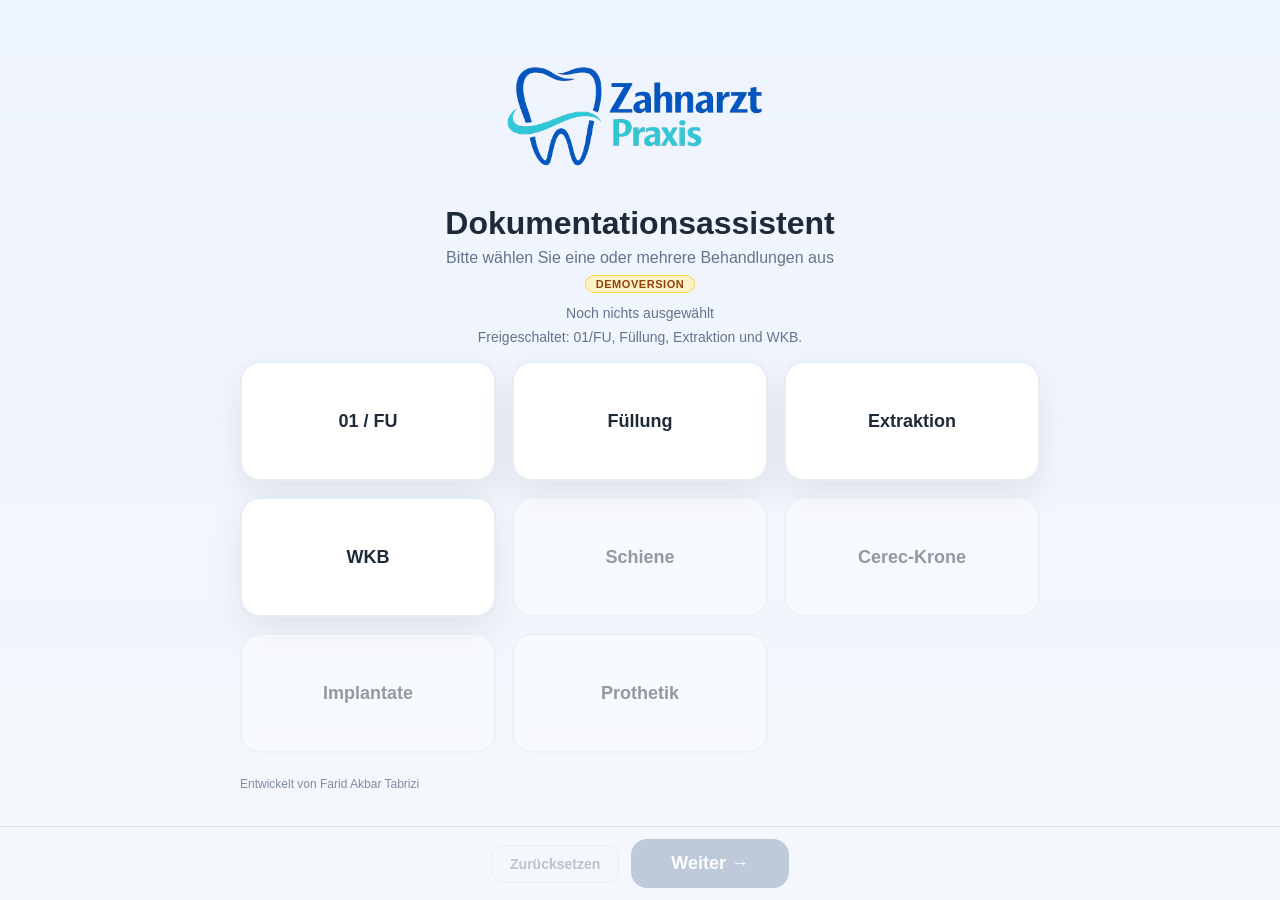
<file: index.html>
<!DOCTYPE html>
<html lang="de">
<head>
  <meta charset="UTF-8" />
  <meta name="viewport" content="width=device-width, initial-scale=1.0" />
  <title>Dokumentationsassistent – Menü</title>
  <link rel="icon" type="image/png" href="favicon.png">
  <style>
    :root {
      --bg: #f4f7fb;
      --card: #ffffff;
      --line: #d7dfeb;
      --text: #1f2a37;
      --muted: #64748b;
      --accent: #2563eb;
      --shadow: 0 14px 34px rgba(15, 23, 42, .08);
      --hover-shadow: 0 20px 40px rgba(15, 23, 42, .12);
      --disabled: #a7b6cc;
    }

    * { box-sizing: border-box; }

    body {
      margin: 0;
      font-family: Inter, Arial, Helvetica, sans-serif;
      background: linear-gradient(180deg, #eef4ff 0%, var(--bg) 100%);
      color: var(--text);
      min-height: 100vh;
      display: flex;
      align-items: center;
      justify-content: center;
      padding: 32px 16px 100px; /* extra bottom padding for sticky footer */
    }

    .wrap {
      width: 100%;
      max-width: 800px;
    }

    .logo-box {
      text-align: center;
      margin-bottom: 10px;
    }

    .logo-box img {
      max-height: 150px;
      width: auto;
    }

    .header {
      text-align: center;
      margin-bottom: 20px;
    }

    .header h1 {
      margin: 0 0 8px;
      font-size: 32px;
      line-height: 1.15;
    }

    .header p {
      margin: 0;
      color: var(--muted);
      font-size: 16px;
    }

    /* BETA badge – prominent */
    .beta-badge {
      display: inline-block;
      background: #fef3c7;
      color: #92400e;
      border: 1px solid #fcd34d;
      border-radius: 999px;
      font-size: 11px;
      font-weight: 700;
      padding: 2px 10px;
      letter-spacing: 0.05em;
      margin-top: 8px;
    }

    /* Empty-state hint */
    .selection-hint {
      text-align: center;
      color: var(--muted);
      font-size: 14px;
      margin: -8px 0 12px;
      min-height: 20px;
      transition: opacity 0.2s;
    }

    .button-grid {
      display: grid;
      grid-template-columns: repeat(3, 1fr);
      gap: 16px;
      margin-bottom: 24px;
    }

    /* Accessible toggle buttons using <button> */
    .big-button {
      background: var(--card);
      border: 2px solid #e7edf7;
      border-radius: 20px;
      padding: 24px 16px;
      text-align: center;
      font-size: 18px;
      font-weight: 700;
      color: var(--text);
      cursor: pointer;
      box-shadow: var(--shadow);
      transition: all 0.2s ease;
      display: flex;
      flex-direction: column;
      align-items: center;
      justify-content: center;
      min-height: 120px;
      user-select: none;
      font-family: inherit;
    }

    .big-button:disabled { opacity: .45; cursor: not-allowed; box-shadow: none; }
    .big-button:focus-visible {
      outline: 3px solid var(--accent);
      outline-offset: 2px;
    }

    .big-button[aria-pressed="true"] {
      border-color: var(--accent);
      background-color: #eff6ff;
      color: var(--accent);
      transform: translateY(-2px);
      box-shadow: var(--hover-shadow);
    }

    .big-button:hover:not([aria-pressed="true"]) {
      border-color: #b9c8de;
    }

    /* Sticky bottom bar for the Weiter button */
    .sticky-footer {
      position: fixed;
      bottom: 0;
      left: 0;
      right: 0;
      background: rgba(244, 247, 251, 0.95);
      backdrop-filter: blur(8px);
      border-top: 1px solid var(--line);
      padding: 12px 16px;
      display: flex;
      justify-content: center;
      gap: 12px;
      align-items: center;
      z-index: 100;
    }

    .next-btn {
      background: var(--accent);
      color: white;
      border: none;
      border-radius: 16px;
      padding: 14px 40px;
      font-size: 18px;
      font-weight: 700;
      cursor: pointer;
      box-shadow: 0 10px 18px rgba(37, 99, 235, 0.2);
      transition: all 0.3s ease;
      font-family: inherit;
    }

    .next-btn:disabled {
      background: var(--disabled);
      box-shadow: none;
      cursor: not-allowed;
      opacity: 0.7;
    }

    .next-btn:not(:disabled):focus-visible {
      outline: 3px solid var(--accent);
      outline-offset: 2px;
    }

    .reset-btn {
      background: transparent;
      border: 1px solid var(--line);
      border-radius: 12px;
      padding: 10px 18px;
      font-size: 14px;
      font-weight: 600;
      color: var(--muted);
      cursor: pointer;
      transition: all 0.2s ease;
      font-family: inherit;
    }

    .reset-btn:hover {
      border-color: #b9c8de;
      color: var(--text);
    }

    .reset-btn:disabled {
      opacity: 0.4;
      cursor: not-allowed;
    }

    .footer-row {
      display: flex;
      justify-content: space-between;
      align-items: center;
      gap: 16px;
      margin-top: 20px;
      font-size: 12px;
      color: var(--muted);
      opacity: 0.8;
    }

    .version-tag { text-align: left; font-weight: 600; }
    .footer-credit { text-align: right; }

    @media (max-width: 600px) {
      /* On mobile: 2-col but pad the grid so 8 buttons = 4 rows (even) */
      .button-grid {
        grid-template-columns: 1fr 1fr;
      }
      .footer-row { flex-direction: column; align-items: center; }
      .version-tag, .footer-credit { text-align: center; }
    }
  </style>
</head>
<body>

  <div class="wrap">
    <div class="logo-box">
      <img src="Logo.png" alt="Zahnmedizin Kaisereiche Logo" onerror="this.style.display='none'">
    </div>
    <div class="header">
      <h1>Dokumentationsassistent</h1>
      <p>Bitte wählen Sie eine oder mehrere Behandlungen aus</p>
      <span class="beta-badge">DEMOVERSION</span>
    </div>

    <p class="selection-hint" id="selectionHint" aria-live="polite">Noch nichts ausgewählt</p>
    <p class="selection-hint">Freigeschaltet: 01/FU, Füllung, Extraktion und WKB.</p>

    <!-- ACCESSIBILITY: native <button> elements with aria-pressed for toggle semantics -->
    <div class="button-grid" role="group" aria-label="Behandlungsauswahl">
      <button class="big-button" data-mode="01" aria-pressed="false" type="button">01 / FU</button>
      <button class="big-button" data-mode="fuellung" aria-pressed="false" type="button">Füllung</button>
      <button class="big-button" data-mode="ex" aria-pressed="false" type="button">Extraktion</button>
      <button class="big-button" data-mode="wkb" aria-pressed="false" type="button">WKB</button>
      <button class="big-button" data-mode="schiene" aria-pressed="false" type="button" disabled title="In der Demo nicht verfügbar">Schiene</button>
      <button class="big-button" data-mode="cerec" aria-pressed="false" type="button" disabled title="In der Demo nicht verfügbar">Cerec-Krone</button>
      <button class="big-button" data-mode="implantate" aria-pressed="false" type="button" disabled title="In der Demo nicht verfügbar">Implantate</button>
      <button class="big-button" data-mode="prothetik" aria-pressed="false" type="button" disabled title="In der Demo nicht verfügbar">Prothetik</button>
    </div>

    <div class="footer-row">
      <div class="footer-credit">Entwickelt von Farid Akbar Tabrizi</div>
    </div>
  </div>

  <!-- Sticky bottom bar: reset + weiter -->
  <div class="sticky-footer">
    <button id="resetBtn" class="reset-btn" type="button" disabled aria-label="Auswahl zurücksetzen">Zurücksetzen</button>
    <button id="nextStep" class="next-btn" disabled type="button" aria-label="Weiter zur Dokumentation">Weiter →</button>
  </div>

  <script>
    const VALID_MODES = ['01','fuellung','ex','wkb','schiene','cerec','implantate','prothetik'];

    const buttons  = document.querySelectorAll('.big-button');
    const nextBtn  = document.getElementById('nextStep');
    const resetBtn = document.getElementById('resetBtn');
    const hint     = document.getElementById('selectionHint');

    function getSelectedModes() {
      return Array.from(document.querySelectorAll('.big-button[aria-pressed="true"]'))
        .map(b => b.getAttribute('data-mode'));
    }

    function updateUI() {
      const selected = getSelectedModes();
      const anySelected = selected.length > 0;

      nextBtn.disabled  = !anySelected;
      resetBtn.disabled = !anySelected;

      if (!anySelected) {
        hint.textContent = 'Noch nichts ausgewählt';
      } else {
        hint.textContent = selected.length === 1
          ? '1 Behandlung ausgewählt'
          : `${selected.length} Behandlungen ausgewählt`;
      }
    }

    buttons.forEach(btn => {
      btn.addEventListener('click', () => {
        const pressed = btn.getAttribute('aria-pressed') === 'true';
        btn.setAttribute('aria-pressed', String(!pressed));
        updateUI();
      });
    });

    resetBtn.addEventListener('click', () => {
      buttons.forEach(btn => btn.setAttribute('aria-pressed', 'false'));
      updateUI();
    });

    nextBtn.addEventListener('click', () => {
      const modes = getSelectedModes().filter(m => VALID_MODES.includes(m));
      if (modes.length === 0) return;

      const modeStr = modes.join(',');

      // sessionStorage mit Fallback
      try {
        sessionStorage.setItem('kombiMode', modeStr);
      } catch (e) {
        // sessionStorage nicht verfügbar (z.B. privater Modus) – URL-Parameter genügt
      }

      window.location.href = `index2.html?mode=${encodeURIComponent(modeStr)}`;
    });

    // Initialzustand
    updateUI();
  </script>

</body>
</html>
</file>
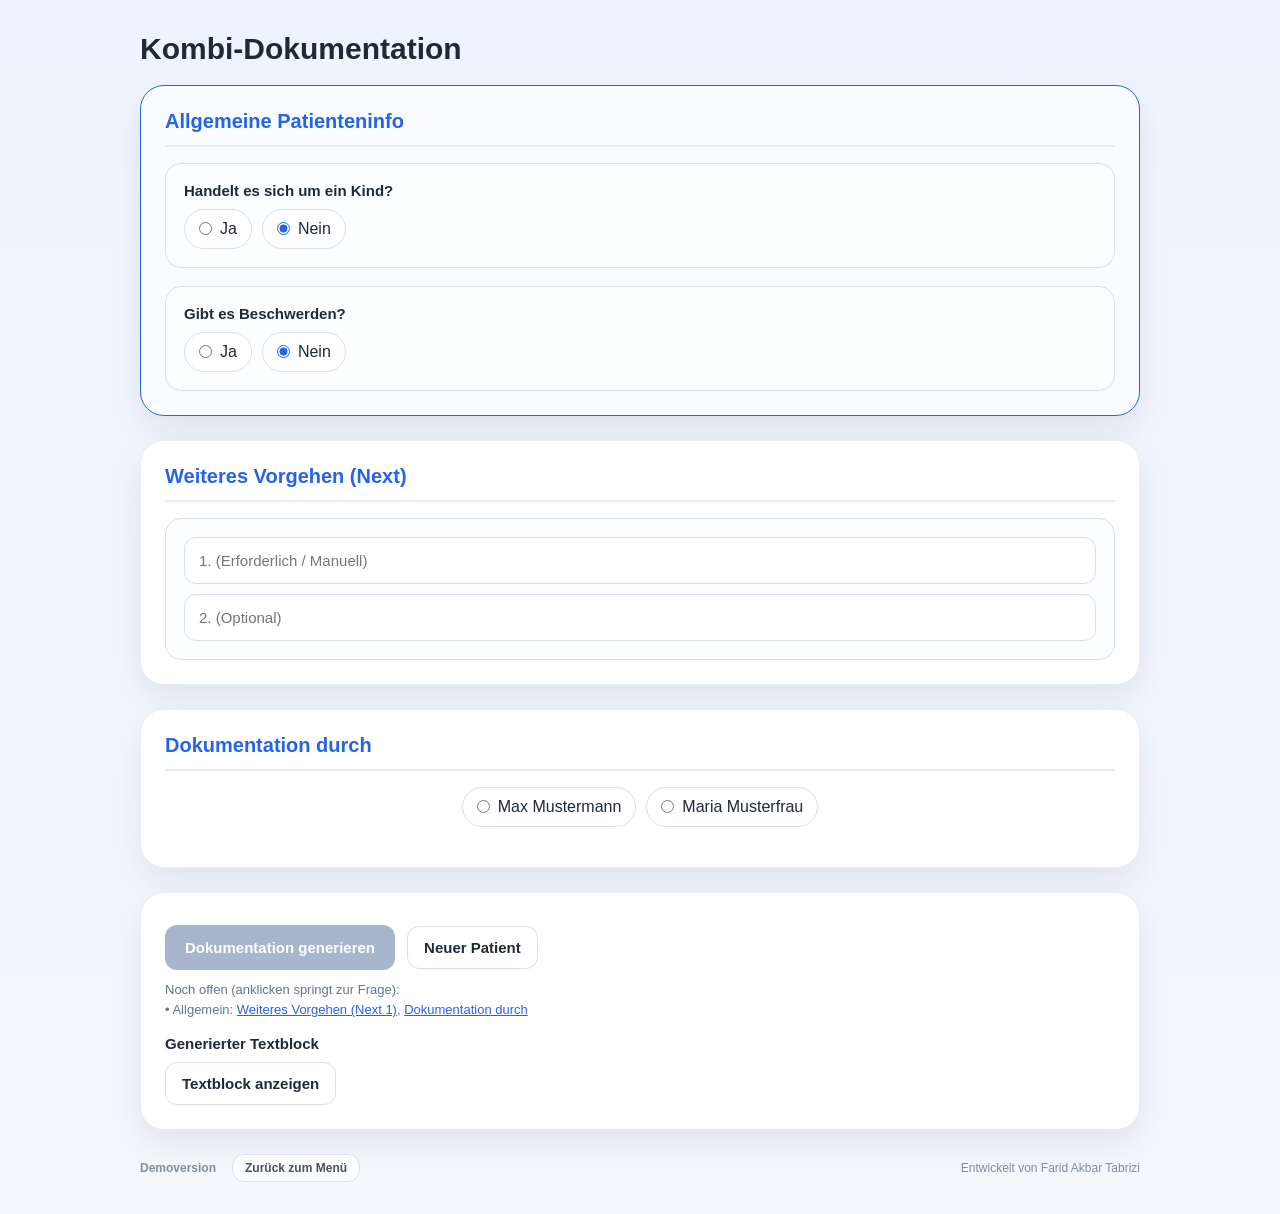
<file: index2.html>
<!DOCTYPE html>
<html lang="de">
<head>
  <meta charset="UTF-8" />
  <meta name="viewport" content="width=device-width, initial-scale=1.0" />
  <title>Kombi-Dokumentation</title>
  <link rel="icon" type="image/png" href="favicon.png">
  
  <link rel="stylesheet" href="style.css">
</head>
<body>
  
<div class="wrap">
    <div class="header">
      <h1 id="pageTitle">Kombi-Dokumentation</h1>
      <p id="pageSubtitle">Modulare Behandlungs-Dokumentation</p>
    </div>

    <div id="box_global" class="main-box always-show" style="border-color: var(--accent); background-color: #f8fbff;">
      <h2 class="section-title">Allgemeine Patienteninfo</h2>
      <div class="grid">
        <div id="global_child_section" class="section full">
          <div class="label-row"><div class="label">Handelt es sich um ein Kind?</div></div>
          <div class="yn">
            <label class="pill"><input type="radio" name="isChild_global" value="Ja"> Ja</label>
            <label class="pill"><input type="radio" name="isChild_global" value="Nein"> Nein</label>
          </div>
          <div id="global_childOptions" class="sub-options">
            <input type="text" id="erziehungsberechtigter_global" placeholder="Welcher Erziehungsberechtigte ist dabei? (z.B. Mutter, Vater)">
          </div>
        </div>

        <div class="section full" style="margin-bottom: 0;">
          <div class="label-row"><div class="label">Gibt es Beschwerden?</div></div>
          <div class="yn">
            <label class="pill"><input type="radio" name="beschwerden_global" value="Ja"> Ja</label>
            <label class="pill"><input type="radio" name="beschwerden_global" value="Nein"> Nein</label>
          </div>
          <div id="global_beschwerdenOptions" class="sub-options">
            <input type="text" id="beschwerdenText_global" placeholder="Details zu den Beschwerden (z.B. Schmerzen Zahn 36, Pochen...)">
          </div>
        </div>
      </div>
    </div>

    <div id="box_01" class="main-box">
      <h2 class="section-title">01 / Frühuntersuchung</h2>
      
      <div id="commonSection_01" style="margin-bottom: 16px;">
        <div class="question-grid">
          <div class="question-card">
            <div class="question-title">Neupatient?</div>
            <div class="yn">
              <label class="pill"><input type="radio" name="neupatient_01" value="Ja"> Ja</label>
              <label class="pill"><input type="radio" name="neupatient_01" value="Nein"> Nein</label>
            </div>
          </div>
          <div class="question-card">
            <div class="question-title">Röntgendiagnostik durchgeführt?</div>
            <div class="yn">
              <label class="pill"><input type="radio" name="roentgen_01" value="Ja"> Ja</label>
              <label class="pill"><input type="radio" name="roentgen_01" value="Nein"> Nein</label>
            </div>
            <div id="roentgenOptions_01" class="sub-options">
               <div class="choice-group">
                 <label class="choice"><input type="checkbox" name="roentgenType_01" value="Einzelzahnaufnahme"> <span>Einzelzahnaufnahme</span></label>
                 <label class="choice"><input type="checkbox" name="roentgenType_01" value="Bissflügel"> <span>Bissflügel</span></label>
                 <label class="choice"><input type="checkbox" name="roentgenType_01" value="OPG"> <span>OPG</span></label>
               </div>
            </div>
          </div>
        </div>
      </div>

      <div id="adultSection_01">
        <div class="question-grid">
          <div class="question-card">
            <div class="question-title">Mundschleimhautkontrolle</div>
            <div class="yn">
              <label class="pill"><input type="radio" name="mskAdult_01" value="o.p.B."> o.p.B.</label>
              <label class="pill"><input type="radio" name="mskAdult_01" value="Auffällig"> Auffällig</label>
            </div>
            <div id="mskAdultOptions_01" class="sub-options">
              <input type="text" id="mskAdultText_01" placeholder="Befund notieren...">
            </div>
          </div>
          <div class="question-card">
            <div class="question-title">PSI aufgenommen?</div>
            <div class="yn">
              <label class="pill"><input type="radio" name="psi_01" value="Ja"> Ja</label>
              <label class="pill"><input type="radio" name="psi_01" value="Nein"> Nein</label>
            </div>
          </div>
          <div class="question-card">
            <div class="question-title">PZR empfohlen?</div>
            <div class="yn">
              <label class="pill"><input type="radio" name="pzr_01" value="Ja"> Ja</label>
              <label class="pill"><input type="radio" name="pzr_01" value="Nein"> Nein</label>
            </div>
          </div>
          <div class="question-card">
            <div class="question-title">PA empfohlen?</div>
            <div class="yn">
              <label class="pill"><input type="radio" name="pa_01" value="Ja"> Ja</label>
              <label class="pill"><input type="radio" name="pa_01" value="Nein"> Nein</label>
            </div>
          </div>
          <div class="question-card full-width">
            <div class="question-title">Zahnstein entfernt?</div>
            <div class="yn">
              <label class="pill"><input type="radio" name="zst_01" value="Ja"> Ja</label>
              <label class="pill"><input type="radio" name="zst_01" value="Nein"> Nein</label>
            </div>
          </div>
        </div>
      </div>

      <div id="childSection_01">
        <div class="question-grid">
          <div class="question-card">
            <div class="question-title">Art der Untersuchung</div>
            <div class="yn">
              <label class="pill"><input type="radio" name="untersuchung_01" value="FU"> FU</label>
              <label class="pill"><input type="radio" name="untersuchung_01" value="01"> 01</label>
            </div>
          </div>
          <div class="question-card">
            <div class="question-title">Gebissphase</div>
            <div class="choice-group">
              <label class="choice"><input type="radio" name="gebiss_01" value="Milchgebiss"> <span>Milchgebiss</span></label>
              <label class="choice"><input type="radio" name="gebiss_01" value="Wechselgebiss"> <span>Wechselgebiss</span></label>
              <label class="choice"><input type="radio" name="gebiss_01" value="bleibendes Gebiss"> <span>bleibendes Gebiss</span></label>
            </div>
          </div>
          <div class="question-card">
            <div class="question-title">Mundschleimhautkontrolle</div>
            <div class="yn">
              <label class="pill"><input type="radio" name="mskChild_01" value="o.p.B."> o.p.B.</label>
              <label class="pill"><input type="radio" name="mskChild_01" value="Auffällig"> Auffällig</label>
            </div>
            <div id="mskChildOptions_01" class="sub-options">
              <input type="text" id="mskChildText_01" placeholder="Befund notieren...">
            </div>
          </div>
          <div class="question-card">
            <div class="question-title">Zungenbeweglichkeit</div>
            <div class="yn">
              <label class="pill"><input type="radio" name="zunge_01" value="nicht eingeschränkt"> nicht eingeschr.</label>
              <label class="pill"><input type="radio" name="zunge_01" value="eingeschränkt"> eingeschränkt</label>
            </div>
          </div>
          <div class="question-card">
            <div class="question-title">Störende Bänder</div>
            <div class="yn">
              <label class="pill"><input type="radio" name="baender_01" value="keine"> Keine</label>
              <label class="pill"><input type="radio" name="baender_01" value="ja"> Ja</label>
            </div>
          </div>
          <div class="question-card full-width">
            <div class="question-title">KFO Situation</div>
            <div class="yn">
              <label class="pill"><input type="radio" name="kfo_01" value="o.p.B."> o.p.B.</label>
              <label class="pill"><input type="radio" name="kfo_01" value="Auffällig"> Auffällig</label>
            </div>
            <div id="kfoOptions_01" class="sub-options">
              <input type="text" id="kfoText_01" placeholder="Details notieren...">
            </div>
          </div>
        </div>
      </div>

      <div class="section full" style="margin-top: 12px;">
        <div class="label-row"><label class="label">Sonstiges (z. B. Mu, Üz, …)</label></div>
        <input type="text" id="therapieSonstiges_01" placeholder="optional">
      </div>
    </div>

    <div id="box_fuellung" class="main-box">
      <h2 class="section-title">Füllungstherapie</h2>
      <div class="grid">
        <div class="section full">
          <div class="label-row"><label class="label">Zahn / Zähne</label></div>
          <input id="toothNumber_f" type="text" placeholder="z. B. 11, 24, 36" />
        </div>

        <div id="therapieSection_f" class="section full therapieSection">
          <div class="label-row"><div class="label">Therapie-Details (pro Zahn)</div></div>
          <div id="dyn_fuellung"></div>
        </div>
      </div>
    </div>

    <template id="tpl_fuellung">
      <div class="question-grid">
        <div class="question-card full-width">
          <div class="question-title">Fläche(n)</div>
          <input type="text" id="toothSurfaces_f" placeholder="z. B. om, od, mod">
        </div>
        <div class="question-card">
          <div class="question-title">Mehrkostenvereinbarung (MKV)</div>
          <div class="yn">
            <label class="pill"><input type="radio" name="mkv_f" value="Ja"> Ja</label>
            <label class="pill"><input type="radio" name="mkv_f" value="Nein"> Nein</label>
          </div>
          <div id="mkvOptions_f" class="sub-options">
            <input type="text" id="mkvPrice_f" placeholder="Preis (z. B. 80)">
          </div>
        </div>
        <div class="question-card">
          <div class="question-title">ViPr durchgeführt?</div>
          <div class="yn">
            <label class="pill"><input type="radio" name="vipr_f" value="Ja"> Ja</label>
            <label class="pill"><input type="radio" name="vipr_f" value="Nein"> Nein</label>
          </div>
          <div id="viprOptions_f" class="sub-options">
            <div class="choice-group">
              <label class="choice"><input type="radio" name="viprResult_f" value="positiv"> <span>positiv</span></label>
              <label class="choice"><input type="radio" name="viprResult_f" value="negativ"> <span>negativ</span></label>
            </div>
          </div>
        </div>
        <div class="question-card">
          <div class="question-title">Anästhesie</div>
          <div class="yn">
            <label class="pill"><input type="radio" name="anaesthesie_f" value="Ja"> Ja</label>
            <label class="pill"><input type="radio" name="anaesthesie_f" value="Nein"> Nein</label>
          </div>
          <div id="anaesthesieOptions_f" class="sub-options">
            <div class="choice-group">
              <label class="choice"><input type="checkbox" name="anaeType_f" value="Oberfläche"> <span>Oberfläche</span></label>
              <label class="choice"><input type="checkbox" name="anaeType_f" value="Infiltration"> <span>Infiltration</span></label>
              <label class="choice"><input type="checkbox" name="anaeType_f" value="Leitungsanästhesie"> <span>Leitung</span></label>
              <label class="choice"><input type="checkbox" name="anaeType_f" value="Intraligamentär"> <span>ILA</span></label>
            </div>
          </div>
        </div>
        <div class="question-card">
          <div class="question-title">Matrize gelegt?</div>
          <div class="yn">
            <label class="pill"><input type="radio" name="matrize_f" value="Ja"> Ja</label>
            <label class="pill"><input type="radio" name="matrize_f" value="Nein"> Nein</label>
          </div>
        </div>
        <div class="question-card">
          <div class="question-title">bMF?</div>
          <div class="yn">
            <label class="pill"><input type="radio" name="bmf_f" value="Ja"> Ja</label>
            <label class="pill"><input type="radio" name="bmf_f" value="Nein"> Nein</label>
          </div>
          <div id="bmfOptions_f" class="sub-options">
            <div class="choice-group">
              <label class="choice"><input type="radio" name="bmfType_f" value="Retraktionsfaden"> <span>Retraktionsfaden</span></label>
              <label class="choice"><input type="radio" name="bmfType_f" value="Retraktionspaste"> <span>Retraktionspaste</span></label>
              <label class="choice"><input type="radio" name="bmfType_f" value="Kofferdam"> <span>Kofferdam</span></label>
              <label class="choice"><input type="radio" name="bmfType_f" value="Engstand separiert"> <span>Engstand separiert</span></label>
              <label class="choice">
                <input type="radio" name="bmfType_f" value="Sonstiges" id="radioBmfOther_f">
                <div style="flex:1; display:flex; gap:10px; align-items:center;">
                  <input type="text" id="bmfOtherText_f" placeholder="Sonstiges" disabled style="padding:8px; font-size:14px;">
                </div>
              </label>
            </div>
          </div>
        </div>
        <div class="question-card">
          <div class="question-title">Aufbaufüllung?</div>
          <div class="yn">
            <label class="pill"><input type="radio" name="aufbau_f" value="Ja"> Ja</label>
            <label class="pill"><input type="radio" name="aufbau_f" value="Nein"> Nein</label>
          </div>
          <div id="aufbauOptions_f" class="sub-options">
             <div class="yn">
               <label class="pill"><input type="radio" name="aufbauArt_f" value="Krone"> für Krone</label>
               <label class="pill"><input type="radio" name="aufbauArt_f" value="Teilkrone"> für Teilkrone</label>
             </div>
          </div>
        </div>
        <div class="question-card">
          <div class="question-title">CP / P</div>
          <div class="choice-group">
            <label class="choice"><input type="radio" name="cpp_f" value="CP"> <span>CP</span></label>
            <label class="choice"><input type="radio" name="cpp_f" value="P"> <span>P</span></label>
            <label class="choice"><input type="radio" name="cpp_f" value="Keins"> <span>Keins</span></label>
          </div>
          <div id="cppOptions_f" class="sub-options">
            <div class="choice-group">
              <label class="choice"><input type="radio" name="cppMaterial_f" value="Dycal"> <span>Dycal</span></label>
              <label class="choice"><input type="radio" name="cppMaterial_f" value="Ultracal"> <span>Ultracal</span></label>
              <label class="choice"><input type="radio" name="cppMaterial_f" value="Biodentin"> <span>Biodentin</span></label>
              <label class="choice">
                <input type="radio" name="cppMaterial_f" value="Sonstiges" id="radioCppOther_f">
                <div style="flex:1; display:flex; gap:10px; align-items:center;">
                  <input type="text" id="cppOtherText_f" placeholder="Sonstiges" disabled style="padding:8px; font-size:14px;">
                </div>
              </label>
            </div>
          </div>
        </div>
        <div class="question-card">
          <div class="question-title">Zahnfarbe</div>
          <input type="text" id="zahnfarbe_f" placeholder="z.B. A2, B1">
        </div>
        <div class="question-card full-width">
          <div class="question-title">Material (Mehrfachauswahl)</div>
          <div class="choice-group" style="grid-template-columns: 1fr 1fr;">
            <label class="choice"><input type="checkbox" name="material_f" value="Bulk Fill"> <span>Bulk Fill</span></label>
            <label class="choice"><input type="checkbox" name="material_f" value="Bulk Fill Flow"> <span>Bulk Fill Flow</span></label>
            <label class="choice"><input type="checkbox" name="material_f" value="Majesty Clearfill"> <span>Majesty Clearfill</span></label>
            <label class="choice"><input type="checkbox" name="material_f" value="Majesty Clearfill Flow"> <span>Majesty Clearfill Flow</span></label>
            <label class="choice"><input type="checkbox" name="material_f" value="Ketac"> <span>Ketac</span></label>
            <label class="choice"><input type="checkbox" name="material_f" value="Riva Light Cure"> <span>Riva Light Cure</span></label>
            <label class="choice"><input type="checkbox" name="material_f" value="Tetric"> <span>Tetric</span></label>
            <label class="choice"><input type="checkbox" name="material_f" value="Filtek Easy Match Flow"> <span>Filtek Easy Match Flow</span></label>
            <label class="choice full-width">
              <input type="checkbox" name="material_f" value="Sonstiges" id="chkMaterialOther_f">
              <div style="flex:1; display:flex; gap:10px; align-items:center;">
                <input type="text" id="materialOtherText_f" placeholder="Sonstiges Material …" disabled style="padding:8px; font-size:14px; width: 100%; border: 1px solid var(--line); border-radius: 8px;">
              </div>
            </label>
          </div>
        </div>
      </div>
    </template>

    <div id="box_ex" class="main-box">
      <h2 class="section-title">Extraktion & Osteotomie</h2>
      <div class="grid">
        <div class="section full">
          <div class="label-row"><div class="label">Eingriffsart</div></div>
          <div class="yn">
            <label class="pill"><input type="radio" name="procedure_ex" value="Extraktion"> Extraktion</label>
            <label class="pill"><input type="radio" name="procedure_ex" value="Osteotomie"> Osteotomie</label>
            <label class="pill"><input type="radio" name="procedure_ex" value="Kombiniert"> Beides (Kombiniert)</label>
          </div>
        </div>

        <div class="section full" id="teethSingle_ex" style="display:none;">
          <div class="label-row"><label class="label">Zahn / Zähne</label></div>
          <input id="toothNumber_ex" type="text" placeholder="z. B. 14, 15, 16" />
        </div>

        <div class="section full" id="teethKombi_ex" style="display:none; grid-template-columns:1fr 1fr; gap:18px;">
          <div>
            <div class="label-row"><label class="label">Zähne (Extraktion)</label></div>
            <input id="toothNumber_ex_ext" type="text" placeholder="z. B. 14" />
          </div>
          <div>
            <div class="label-row"><label class="label">Zähne (Osteotomie)</label></div>
            <input id="toothNumber_ex_ost" type="text" placeholder="z. B. 15" />
          </div>
        </div>

        <div id="therapieSection_ex" class="section full therapieSection">
          <div class="label-row"><div class="label">Therapie-Details (pro Zahn)</div></div>
          <div id="dyn_ex"></div>
        </div>
      </div>
    </div>

    <template id="tpl_ex">
      <div class="question-grid">
        <div class="question-card">
          <div class="question-title">Anästhesie (Mehrfachwahl)</div>
          <div class="choice-group">
            <label class="choice"><input type="checkbox" name="anae_ex" value="Infiltration"> <span>Infiltration</span></label>
            <label class="choice"><input type="checkbox" name="anae_ex" value="Leitungsanästhesie"> <span>Leitungsanästhesie</span></label>
            <label class="choice"><input type="checkbox" name="anae_ex" value="Intraligamentär"> <span>Intraligamentär</span></label>
          </div>
        </div>
        <div class="question-card">
          <div class="question-title">Entfernen vorh. Krone (EKR)</div>
          <div class="yn">
            <label class="pill"><input type="radio" name="ekr_ex" value="Ja"> Ja</label>
            <label class="pill"><input type="radio" name="ekr_ex" value="Nein"> Nein</label>
          </div>
        </div>
        <div class="question-card wkb-card-x" id="card-xtype_ex">
          <div class="question-title">Extraktions-Typ</div>
          <div class="yn">
            <label class="pill"><input type="radio" name="xtype_ex" value="X1"> X1</label>
            <label class="pill"><input type="radio" name="xtype_ex" value="X2"> X2</label>
            <label class="pill"><input type="radio" name="xtype_ex" value="X3"> X3</label>
          </div>
        </div>
        <div class="question-card">
          <div class="question-title">Knochen geglättet</div>
          <div class="yn">
            <label class="pill"><input type="radio" name="knochen_ex" value="Ja"> Ja</label>
            <label class="pill"><input type="radio" name="knochen_ex" value="Nein"> Nein</label>
          </div>
        </div>
        <div class="question-card">
          <div class="question-title">Wunde mit scharfem Löffel gesäubert?</div>
          <div class="yn">
            <label class="pill"><input type="radio" name="loeffel_ex" value="Ja" checked> Ja</label>
            <label class="pill"><input type="radio" name="loeffel_ex" value="Nein"> Nein</label>
          </div>
        </div>
        <div class="question-card wkb-card-mav" id="card-mav_ex" style="display:none;">
          <div class="question-title">MAV</div>
          <div class="yn">
            <label class="pill"><input type="radio" name="mav_ex" value="negativ"> negativ</label>
            <label class="pill"><input type="radio" name="mav_ex" value="positiv"> positiv</label>
          </div>
        </div>
        <div class="question-card">
          <div class="question-title">Naht</div>
          <div class="yn" id="nahtControl_ex">
            <label class="pill"><input type="radio" name="naht_ex" value="Ja"> Ja</label>
            <label class="pill"><input type="radio" name="naht_ex" value="Nein"> Nein</label>
          </div>
          <div id="nahtOptions_ex" class="sub-options">
            <div class="label-row"><span style="font-size:13px">Anzahl Nähte:</span></div>
            <input type="number" id="nahtCount_ex" placeholder="z.B. 2" min="1">
          </div>
        </div>
      </div>
    </template>

    <div id="box_wkb" class="main-box">
      <h2 class="section-title">Wurzelkanalbehandlung</h2>
      <div class="grid">
        <div class="section full">
          <div class="label-row"><label class="label" for="toothNumber_wkb">Zahn / Zähne</label></div>
          <input id="toothNumber_wkb" type="text" placeholder="z. B. 11, 24, 36" />
        </div>
        
        <div id="therapieSection_wkb" class="section full therapieSection">
          <div class="label-row"><div class="label">Therapie-Details (pro Zahn)</div></div>
          <div id="dyn_wkb"></div>
        </div>
      </div>
    </div>

    <template id="tpl_wkb">
      <div class="question-grid">
        <div class="question-card full-width">
          <div class="question-title">Therapieabschnitt</div>
          <div class="choice-group" style="grid-template-columns: 1fr 1fr 1fr;">
            <label class="choice"><input type="radio" name="therapieschritt_wkb" value="WKB"> <span>WKB</span></label>
            <label class="choice"><input type="radio" name="therapieschritt_wkb" value="Med"> <span>Med</span></label>
            <label class="choice"><input type="radio" name="therapieschritt_wkb" value="WF"> <span>WF</span></label>
          </div>
        </div>
        <div id="card-wkbart_wkb" class="question-card wkb-card full-width">
          <div class="question-title">Behandlungsart</div>
          <div class="yn">
            <label class="pill"><input type="radio" name="wkbart_wkb" value="WKB"> WKB</label>
            <label class="pill"><input type="radio" name="wkbart_wkb" value="Revision"> Revision</label>
          </div>
        </div>
        <div id="card-vipr_wkb" class="question-card wkb-card">
          <div class="question-title">ViPr durchgeführt?</div>
          <div class="yn">
            <label class="pill"><input type="radio" name="vipr_wkb" value="Ja"> Ja</label>
            <label class="pill"><input type="radio" name="vipr_wkb" value="Nein"> Nein</label>
          </div>
          <div id="viprOptions_wkb" class="sub-options">
            <div class="choice-group">
              <label class="choice"><input type="radio" name="viprResult_wkb" value="positiv"> <span>positiv</span></label>
              <label class="choice"><input type="radio" name="viprResult_wkb" value="negativ"> <span>negativ</span></label>
            </div>
          </div>
        </div>
        <div id="card-anaesthesie_wkb" class="question-card wkb-card">
          <div class="question-title">Anästhesie</div>
          <div class="yn">
            <label class="pill"><input type="radio" name="anaesthesie_wkb" value="Ja"> Ja</label>
            <label class="pill"><input type="radio" name="anaesthesie_wkb" value="Nein"> Nein</label>
          </div>
          <div id="anaesthesieOptions_wkb" class="sub-options">
            <div class="choice-group">
              <label class="choice"><input type="checkbox" name="anaeType_wkb" value="Infiltration"> <span>Infiltration</span></label>
              <label class="choice"><input type="checkbox" name="anaeType_wkb" value="ILA"> <span>ILA</span></label>
              <label class="choice"><input type="checkbox" name="anaeType_wkb" value="Leitung"> <span>Leitung</span></label>
            </div>
          </div>
        </div>
        <div id="card-kofferdam_wkb" class="question-card wkb-card">
            <div class="question-title">Kofferdam gelegt?</div>
            <div class="yn">
                <label class="pill"><input type="radio" name="kofferdam_wkb" value="Ja"> Ja</label>
                <label class="pill"><input type="radio" name="kofferdam_wkb" value="Nein"> Nein</label>
            </div>
        </div>
        <div id="card-diagnose_wkb" class="question-card wkb-card">
          <div class="question-title">Diagnose</div>
          <div class="choice-group">
            <label class="choice"><input type="radio" name="diagnose_wkb" value="Par. apic."> <span>Par. apic.</span></label>
            <label class="choice"><input type="radio" name="diagnose_wkb" value="Caries profunda"> <span>Caries profunda</span></label>
            <label class="choice"><input type="radio" name="diagnose_wkb" value="Akute Pulpitis"> <span>Akute Pulpitis</span></label>
            <label class="choice"><input type="radio" name="diagnose_wkb" value="reinfizierte WF"> <span>reinfizierte WF</span></label>
            <label class="choice">
              <input type="radio" name="diagnose_wkb" value="Sonstiges" id="radioOther_wkb"> 
              <div style="flex:1; display:flex; gap:10px; align-items:center;">
                <input type="text" id="otherText_wkb" placeholder="Sonstiges" disabled style="padding:8px; font-size:14px; border:1px solid var(--line); border-radius:8px; width:100%;">
              </div>
            </label>
          </div>
        </div>
        <div id="card-mkv_wkb" class="question-card wkb-card">
          <div class="question-title">Mehrkostenvereinbarung</div>
          <div class="yn">
            <label class="pill"><input type="radio" name="mkv_wkb" value="Ja"> Ja</label>
            <label class="pill"><input type="radio" name="mkv_wkb" value="Nein"> Nein</label>
          </div>
          <div id="mkvOptions_wkb" class="sub-options">
            <input type="text" id="mkvPrice_wkb" placeholder="Preis (z. B. 80)" style="margin-top:8px;">
          </div>
        </div>
        <div id="card-praeendo_wkb" class="question-card wkb-card">
          <div class="question-title">Präendodontischer Aufbau</div>
          <div class="yn">
            <label class="pill"><input type="radio" name="praeEndo_wkb" value="Ja"> Ja</label>
            <label class="pill"><input type="radio" name="praeEndo_wkb" value="Nein"> Nein</label>
          </div>
        </div>
        <div id="card-verfahren_wkb" class="question-card wkb-card">
          <div class="question-title">Verfahren</div>
          <div class="yn">
            <label class="pill"><input type="radio" name="verfahren_wkb" value="VitE"> VitE</label>
            <label class="pill"><input type="radio" name="verfahren_wkb" value="Trep"> Trep</label>
          </div>
        </div>
        <div id="card-wf_mitgemacht_wkb" class="question-card wkb-card">
          <div class="question-title">WF gleich mitgemacht?</div>
          <div class="yn">
            <label class="pill"><input type="radio" name="wfMitgemacht_wkb" value="Ja"> Ja</label>
            <label class="pill"><input type="radio" name="wfMitgemacht_wkb" value="Nein"> Nein</label>
          </div>
        </div>
        <div id="card-med_wkb" class="question-card wkb-card">
          <div class="question-title">Med</div>
          <div class="choice-group">
            <label class="choice"><input type="radio" name="med_wkb" value="Ultracal"> <span>Ultracal</span></label>
            <label class="choice"><input type="radio" name="med_wkb" value="Ledermix"> <span>Ledermix</span></label>
            <label class="choice"><input type="radio" name="med_wkb" value="CHX-Papierspitze"> <span>CHX-Papierspitze</span></label>
            <label class="choice">
              <input type="radio" name="med_wkb" value="Sonstiges" id="radioMedOther_wkb">
              <div style="flex:1; display:flex; gap:10px; align-items:center;">
                <input type="text" id="medOtherText_wkb" placeholder="Sonstiges" disabled style="padding:8px; font-size:14px; border:1px solid var(--line); border-radius:8px; width:100%;">
              </div>
            </label>
          </div>
        </div>
        <div id="card-wf_wkb" class="question-card wkb-card">
          <div class="question-title">WF</div>
          <div class="choice-group">
            <label class="choice"><input type="radio" name="wf_wkb" value="Guttapercha"> <span>Guttapercha</span></label>
            <label class="choice"><input type="radio" name="wf_wkb" value="Guttapercha (warmvertikal)"> <span>Guttapercha (warmvertikal)</span></label>
          </div>
        </div>
        <div id="card-sealer_wkb" class="question-card wkb-card">
          <div class="question-title">Sealer</div>
          <div class="choice-group">
            <label class="choice"><input type="radio" name="sealer_wkb" value="AH Plus Jet"> <span>AH Plus Jet</span></label>
            <label class="choice"><input type="radio" name="sealer_wkb" value="Bioceramischen Sealer"> <span>Bioceramischen Sealer</span></label>
            <label class="choice"><input type="radio" name="sealer_wkb" value="BioRoot"> <span>BioRoot</span></label>
            <label class="choice">
              <input type="radio" name="sealer_wkb" value="Sonstiges" id="radioSealerOther_wkb">
              <div style="flex:1; display:flex; gap:10px; align-items:center;">
                <input type="text" id="sealerOtherText_wkb" placeholder="Sonstiges" disabled style="padding:8px; font-size:14px; border:1px solid var(--line); border-radius:8px; width:100%;">
              </div>
            </label>
          </div>
        </div>
        <div id="card-kanaele_wkb" class="question-card wkb-card full-width">
          <div class="question-title">Wieviele Kanäle?</div>
          <input type="text" id="kanalauswahl_wkb" placeholder="Zahl eingeben (z.B. 3)">
          <div class="sub-options show" style="display:block; margin-top:12px; border-top:1px dashed var(--line);">
            <div style="margin-top:12px;">
              <div class="question-title" style="font-size:14px; margin-bottom:8px;">Rö-Messaufnahme</div>
              <div class="yn">
                <label class="pill"><input type="radio" name="roeMessaufnahme_wkb" value="Ja"> Ja</label>
                <label class="pill"><input type="radio" name="roeMessaufnahme_wkb" value="Nein"> Nein</label>
              </div>
            </div>
            <div id="kanalTexteWrap_wkb" style="margin-top:14px;"></div>
          </div>
        </div>
      </div>
    </template>

    <div id="box_schiene" class="main-box">
      <h2 class="section-title">Schienentherapie</h2>
      <div class="section">
        <div class="label-row"><div class="label">Art der Behandlung</div></div>
        <div class="choice-group" style="grid-template-columns: 1fr 1fr 1fr;">
          <label class="choice"><input type="radio" name="behandlungsart_s" value="Abdruck"> <span>Schienenabdruck</span></label>
          <label class="choice"><input type="radio" name="behandlungsart_s" value="Einsetzen"> <span>Schiene einsetzen</span></label>
          <label class="choice"><input type="radio" name="behandlungsart_s" value="Kontrolle"> <span>Schienenkontrolle</span></label>
        </div>
      </div>

      <div id="sec-abdruck_s" class="dynamic-section section">
        <div class="question-grid">
          <div class="question-card full-width">
            <div class="question-title">Diagnose</div>
            <div class="choice-group" style="grid-template-columns: 1fr 1fr;">
              <label class="choice"><input type="radio" name="diagnose_abdruck_s" value="Bruxismus"> <span>Bruxismus</span></label>
              <label class="choice"><input type="radio" name="diagnose_abdruck_s" value="Myoarthropathie"> <span>Myoarthropathie</span></label>
              <label class="choice full-width" style="align-items: flex-start; flex-direction: column;">
                <div style="display:flex; gap: 8px; align-items: center;">
                  <input type="radio" name="diagnose_abdruck_s" id="cmdRadio_s" value="CMD"> <span>CMD</span>
                </div>
                <div id="cmdOptions_s" class="sub-options" style="width: 100%; border: none; padding-top: 0; margin-top: 8px;">
                  <div class="choice-group">
                    <label class="choice"><input type="radio" name="cmd_type_s" value="CD1a"> <span>CD1a (Kiefergelenk-/Muskelstörung)</span></label>
                    <label class="choice"><input type="radio" name="cmd_type_s" value="CD1b"> <span>CD1b (Muskeldysbalancen, Muskelhyper-/hypotonie)</span></label>
                    <label class="choice"><input type="radio" name="cmd_type_s" value="CD1c"> <span>CD1c (Muskelspannungsstörungen, gestörte Beweglichkeit)</span></label>
                    <label class="choice"><input type="radio" name="cmd_type_s" value="CD1d"> <span>CD1d (Gelenkfunktionsstörung, Gelenkblockierung)</span></label>
                  </div>
                </div>
              </label>
            </div>
          </div>

          <div class="question-card">
            <div class="question-title">Kiefer</div>
            <div class="yn">
              <label class="pill"><input type="radio" name="kiefer_abdruck_s" value="OK"> OK</label>
              <label class="pill"><input type="radio" name="kiefer_abdruck_s" value="UK"> UK</label>
            </div>
          </div>

          <div class="question-card">
            <div class="question-title">Abdruck-Art</div>
            <div class="yn">
              <label class="pill"><input type="radio" name="abdruckart_s" value="Scan"> Scan</label>
              <label class="pill"><input type="radio" name="abdruckart_s" value="Alginatabdruck"> Alginatabdruck</label>
            </div>
            <div id="alginatOptions_s" class="sub-options">
              <input type="text" id="loeffelgroesse_s" placeholder="Löffelgröße (z.B. M, L, 3)">
            </div>
          </div>

          <div class="question-card full-width">
            <div class="question-title">Labor</div>
            <input type="text" id="labor_name_s" placeholder="Name des Labors">
          </div>
        </div>
      </div>

      <div id="sec-einsetzen_s" class="dynamic-section section">
        <div class="question-grid">
          
          <div class="question-card full-width">
            <div class="question-title">Weiteres Vorgehen</div>
            <div class="yn">
              <label class="pill"><input type="radio" name="aktion_einsetzen_s" value="eingesetzt"> Schiene eingesetzt</label>
              <label class="pill"><input type="radio" name="aktion_einsetzen_s" value="labor" id="aktionLabor_s"> Zurück ins Labor</label>
            </div>
          </div>

          <div id="einsetzenDetails_s" style="display: none; grid-column: 1 / -1;" class="question-grid">
            <div class="question-card">
              <div class="question-title">Schienensitz</div>
              <div class="yn">
                <label class="pill"><input type="radio" name="sitz_einsetzen_s" value="optimal"> Optimal</label>
                <label class="pill"><input type="radio" name="sitz_einsetzen_s" value="suboptimal"> Suboptimal</label>
              </div>
              <div id="sitzSuboptimalOptions_s" class="sub-options">
                <div class="yn" style="margin-bottom: 10px;">
                  <label class="pill"><input type="radio" name="sitz_art_s" value="zu fest"> Zu fest</label>
                  <label class="pill"><input type="radio" name="sitz_art_s" value="zu locker"> Zu locker</label>
                </div>
                <div id="sitzFestOptions_s" class="sub-options" style="border:none; padding-top:0;">
                  <input type="text" id="einschleifen_sitz_s" placeholder="Einschleifmaßnahmen Regio (z.B. 16, 26)">
                </div>
              </div>
            </div>

            <div class="question-card">
              <div class="question-title">Schienenokklusion</div>
              <div class="yn">
                <label class="pill"><input type="radio" name="okklusion_einsetzen_s" value="optimal"> Optimal</label>
                <label class="pill"><input type="radio" name="okklusion_einsetzen_s" value="suboptimal"> Suboptimal</label>
              </div>
              <div id="okklusionSuboptimalOptions_s" class="sub-options">
                <input type="text" id="einschleifen_okklusion_s" placeholder="Einschleifmaßnahmen Regio...">
              </div>
            </div>
          </div>

        </div>
      </div>

      <div id="sec-kontrolle_s" class="dynamic-section section">
        <div class="question-grid">
          
          <div class="question-card">
            <div class="question-title">Kopf-/Nackenbeschwerden</div>
            <div class="yn">
              <label class="pill"><input type="radio" name="beschwerden_kontrolle_s" value="abklingend"> Abklingend</label>
              <label class="pill"><input type="radio" name="beschwerden_kontrolle_s" value="verstärkt"> Verstärkt</label>
            </div>
          </div>

          <div class="question-card">
            <div class="question-title">Schienensitz</div>
            <div class="yn">
              <label class="pill"><input type="radio" name="sitz_kontrolle_s" value="optimal"> Optimal</label>
              <label class="pill"><input type="radio" name="sitz_kontrolle_s" value="suboptimal"> Suboptimal</label>
            </div>
            <div id="sitzKontrolleSuboptimal_s" class="sub-options">
              <input type="text" id="einschleifen_sitz_kontrolle_s" placeholder="In welcher Regio eingeschliffen? (z.B. 16, 26)">
            </div>
          </div>

          <div class="question-card">
            <div class="question-title">Spannung d. Schiene?</div>
            <div class="yn">
              <label class="pill"><input type="radio" name="spannung_kontrolle_s" value="Ja"> Ja</label>
              <label class="pill"><input type="radio" name="spannung_kontrolle_s" value="Nein"> Nein</label>
            </div>
            <div id="spannungOptions_s" class="sub-options">
              <input type="text" id="spannung_wo_s" placeholder="Wo? (z.B. Front)">
            </div>
          </div>

          <div class="question-card">
            <div class="question-title">Kontaktpunkte auf Schiene</div>
            <div class="yn">
              <label class="pill"><input type="radio" name="kontaktpunkte_s" value="optimal"> Optimal</label>
              <label class="pill"><input type="radio" name="kontaktpunkte_s" value="suboptimal"> Suboptimal</label>
            </div>
            <div id="kontaktpunkteSuboptimal_s" class="sub-options">
              <input type="text" id="einschleifen_kontaktpunkte_s" placeholder="In welcher Regio eingeschliffen? (z.B. 14-16)">
            </div>
          </div>

          <div class="question-card">
            <div class="question-title">Front-/Eckzahnführung</div>
            <div class="yn">
              <label class="pill"><input type="radio" name="fuehrung_s" value="vorhanden"> Vorhanden</label>
              <label class="pill"><input type="radio" name="fuehrung_s" value="nicht vorhanden"> Nicht vorhanden</label>
            </div>
          </div>

          <div class="question-card">
            <div class="question-title">Physio verordnet/ausgestellt?</div>
            <div class="yn">
              <label class="pill"><input type="radio" name="physio_s" value="Ja"> Ja</label>
              <label class="pill"><input type="radio" name="physio_s" value="Nein"> Nein</label>
            </div>
          </div>

        </div>
      </div>
    </div>

    <div id="box_cerec" class="main-box">
      <h2 class="section-title">Cerec (Krone / Teilkrone / Brücke)</h2>
      <div class="grid">
        
        <div class="section full">
          <div class="label-row"><div class="label">Art der Versorgung</div></div>
          <div class="yn">
            <label class="pill"><input type="radio" name="procedure_c" value="Krone"> Krone</label>
            <label class="pill"><input type="radio" name="procedure_c" value="Teilkrone"> Teilkrone</label>
            <label class="pill"><input type="radio" name="procedure_c" value="Brücke"> Brücke</label>
            <label class="pill"><input type="radio" name="procedure_c" value="Kombiniert"> Kombiniert</label>
          </div>
        </div>

        <div class="section full" id="teethSingle_c" style="display:none;">
          <div class="label-row"><label class="label">Zahn / Zähne (bzw. Brücken-Spanne)</label></div>
          <input id="toothNumber_c" type="text" placeholder="z. B. 14, 15 oder 14-16 für Brücken" />
        </div>

        <div class="section full" id="teethKombi_c" style="display:none; grid-template-columns: 1fr 1fr 1fr; gap: 18px;">
          <div>
            <div class="label-row"><label class="label">Zähne (Krone)</label></div>
            <input id="toothNumber_c_krone" type="text" placeholder="z. B. 14" />
          </div>
          <div>
            <div class="label-row"><label class="label">Zähne (Teilkrone)</label></div>
            <input id="toothNumber_c_teilkrone" type="text" placeholder="z. B. 15" />
          </div>
          <div>
            <div class="label-row"><label class="label">Zähne (Brücke)</label></div>
            <input id="toothNumber_c_bruecke" type="text" placeholder="z. B. 14-16" />
          </div>
        </div>

        <div class="section full">
           <div class="question-grid">
               <div class="question-card">
                 <div class="question-title">Anästhesie durchgeführt?</div>
                 <div class="yn">
                   <label class="pill"><input type="radio" name="anaesthesie_c" value="Ja"> Ja</label>
                   <label class="pill"><input type="radio" name="anaesthesie_c" value="Nein"> Nein</label>
                 </div>
                 <div id="anaesthesieOptions_c" class="sub-options">
                   <div class="choice-group">
                     <label class="choice"><input type="checkbox" name="anae_type_c" value="Infiltration"> <span>Infiltration</span></label>
                     <label class="choice"><input type="checkbox" name="anae_type_c" value="Leitungsanästhesie"> <span>Leitungsanästhesie</span></label>
                     <label class="choice"><input type="checkbox" name="anae_type_c" value="Intraligamentär"> <span>Intraligamentär (ILA)</span></label>
                   </div>
                 </div>
               </div>
               <div class="question-card">
                 <div class="question-title">Retraktion</div>
                 <div class="choice-group">
                   <label class="choice"><input type="radio" name="retraktion_c" value="Retraktionsfaden"> <span>Retraktionsfaden</span></label>
                   <label class="choice"><input type="radio" name="retraktion_c" value="Retraktionspaste"> <span>Retraktionspaste</span></label>
                   <label class="choice"><input type="radio" name="retraktion_c" value="Keine"> <span>Keine</span></label>
                 </div>
                 <div id="fadenOptions_c" class="sub-options">
                   <input type="text" id="fadenGroesse_c" placeholder="Fadengröße (z.B. 00)">
                 </div>
               </div>
           </div>
        </div>

        <div id="therapieSection_c" class="section full therapieSection">
          <div class="label-row"><div class="label">Therapie-Details</div></div>
          <div id="dyn_cerec"></div>
        </div>
      </div>
    </div>

    <template id="tpl_cerec">
      <div class="question-grid">
        <div class="question-card">
          <div class="question-title">EKR?</div>
          <div class="yn">
            <label class="pill"><input type="radio" name="ekr_c" value="Ja"> Ja</label>
            <label class="pill"><input type="radio" name="ekr_c" value="Nein"> Nein</label>
          </div>
        </div>
        <div class="question-card full-width">
          <div class="question-title">Restaurationsmaterial (CAD)</div>
            <div class="choice-group" style="grid-template-columns: 1fr 1fr 1fr;">
              <label class="choice"><input type="radio" name="restMat_c" value="e.max"> <span>e.max</span></label>
              <label class="choice"><input type="radio" name="restMat_c" value="Empress"> <span>Empress</span></label>
              <label class="choice"><input type="radio" name="restMat_c" value="Telio CAD"> <span>Telio CAD</span></label>
              <label class="choice full-width" style="grid-column: 1 / -1;">
                <input type="radio" name="restMat_c" value="Sonstiges" id="radioRestMatOther_c"> 
                <div style="flex:1; display:flex; gap:10px; align-items:center;">
                  <input type="text" id="restMatOtherText_c" placeholder="Sonstiges (Material eingeben)" disabled style="padding:8px; font-size:14px; width: 100%; border: 1px solid var(--line); border-radius: 8px;">
                </div>
              </label>
            </div>
        </div>
        <div class="question-card full-width">
          <div class="question-title">Wurzelstift gesetzt?</div>
          <div class="yn">
            <label class="pill"><input type="radio" name="stift_c" value="Ja"> Ja</label>
            <label class="pill"><input type="radio" name="stift_c" value="Nein"> Nein</label>
          </div>
          <div id="stiftOptions_c" class="sub-options">
            <div class="question-title" style="margin-top:10px; font-size:14px;">Stift-Art</div>
            <div class="choice-group" style="grid-template-columns: 1fr 1fr;">
              <label class="choice"><input type="radio" name="stiftArt_c" value="Titan"> <span>Titan</span></label>
              <label class="choice"><input type="radio" name="stiftArt_c" value="Glasfaser"> <span>Glasfaser</span></label>
              <label class="choice full-width">
                <input type="radio" name="stiftArt_c" value="Sonstiges" id="radioStiftArtOther_c"> 
                <div style="flex:1; display:flex; gap:10px; align-items:center;">
                  <input type="text" id="stiftArtOtherText_c" placeholder="Sonstiges (Material)" disabled style="padding:8px; font-size:14px; width: 100%; border: 1px solid var(--line); border-radius: 8px;">
                </div>
              </label>
            </div>

            <div class="question-title" style="margin-top:16px; font-size:14px;">Wurzelstift – Maße / Zement</div>
            <div style="display:flex; gap:10px; margin-top:10px;">
              <input type="text" id="stiftIso_c" placeholder="ISO-Größe">
              <input type="text" id="stiftLaenge_c" placeholder="Länge (in mm)">
            </div>
            <div id="stiftKanalWrap_c" style="margin-top:10px; display:none;">
              <input type="text" id="stiftKanal_c" placeholder="In welchen Kanal wurde gebohrt? (z.B. palatinal)">
            </div>
            
            <div class="question-title" style="margin-top:16px; font-size:14px;">Zement/Kleber</div>
            <div class="choice-group" style="grid-template-columns: 1fr 1fr;">
              <label class="choice"><input type="radio" name="stiftZement_c" value="RelyX"> <span>RelyX</span></label>
              <label class="choice"><input type="radio" name="stiftZement_c" value="Fuji"> <span>Fuji</span></label>
              <label class="choice full-width">
                <input type="radio" name="stiftZement_c" value="Sonstiges" id="radioStiftZementOther_c"> 
                <div style="flex:1; display:flex; gap:10px; align-items:center;">
                  <input type="text" id="stiftZementOtherText_c" placeholder="Sonstiges" disabled style="padding:8px; font-size:14px; width: 100%; border: 1px solid var(--line); border-radius: 8px;">
                </div>
              </label>
            </div>
          </div>
        </div>
        <div class="question-card">
          <div class="question-title">Zahnfarbe</div>
          <input type="text" id="zahnfarbe_c" placeholder="z.B. A2, B1">
        </div>
        <div class="question-card">
          <div class="question-title">Blockgröße</div>
          <input type="text" id="blockgroesse_c" placeholder="z.B. C14 (bzw. B32 bei Brücken)">
        </div>
        <div class="question-card" id="card-tryin_c">
          <div class="question-title">TryIn Paste verwendet?</div>
          <div class="yn">
            <label class="pill"><input type="radio" name="tryin_c" value="Ja"> Ja</label>
            <label class="pill"><input type="radio" name="tryin_c" value="Nein"> Nein</label>
          </div>
          <div id="tryinOptions_c" class="sub-options">
            <div class="choice-group" style="grid-template-columns: 1fr 1fr 1fr;">
              <label class="choice"><input type="radio" name="tryin_type_c" value="light"> <span>light</span></label>
              <label class="choice"><input type="radio" name="tryin_type_c" value="neutral"> <span>neutral</span></label>
              <label class="choice"><input type="radio" name="tryin_type_c" value="warm"> <span>warm</span></label>
            </div>
          </div>
        </div>
        <div class="question-card full-width">
          <div class="question-title">Befestigung</div>
          <div class="choice-group" style="grid-template-columns: 1fr 1fr;">
            <label class="choice"><input type="radio" name="befestigung_c" value="Variolink Esthetik"> <span>Variolink Esthetik</span></label>
            <label class="choice"><input type="radio" name="befestigung_c" value="RelyX"> <span>RelyX</span></label>
            <label class="choice"><input type="radio" name="befestigung_c" value="Fuji"> <span>Fuji</span></label>
            <label class="choice">
              <input type="radio" name="befestigung_c" value="Sonstiges" id="radioBefestigungOther_c">
              <div style="flex:1; display:flex; gap:10px; align-items:center;">
                <input type="text" id="befestigungOtherText_c" placeholder="Sonstiges" disabled style="padding:8px; font-size:14px; width: 100%; border: 1px solid var(--line); border-radius: 8px;">
              </div>
            </label>
          </div>
          <div id="variolinkOptions_c" class="sub-options">
             <div class="question-title" style="font-size:14px; margin-bottom:8px;">Variolink Farbe</div>
             <div class="choice-group" style="grid-template-columns: 1fr 1fr 1fr;">
               <label class="choice"><input type="radio" name="variolink_c" value="light"> <span>light</span></label>
               <label class="choice"><input type="radio" name="variolink_c" value="neutral"> <span>neutral</span></label>
               <label class="choice"><input type="radio" name="variolink_c" value="warm"> <span>warm</span></label>
             </div>
          </div>
        </div>
      </div>
    </template>
    <template id="tpl_impl_op">
      <div class="question-grid">
        <div class="question-card full-width" style="background:#fff; border-color:var(--accent);">
          <div class="question-title">Kategorie & Augmentation</div>
          <div class="grid" style="gap:10px;">
            <div class="sinuslift-box"><label style="font-size:13px;color:var(--muted)">Sinuslift</label>
              <div class="choice-group">
                <label class="choice"><input type="radio" name="op_sl" value="Nein" checked><span>Nein</span></label>
                <label class="choice sl-intern-ext"><input type="radio" name="op_sl" value="Intern"><span>Intern</span></label>
                <label class="choice sl-intern-ext"><input type="radio" name="op_sl" value="Extern"><span>Extern</span></label>
              </div>
            </div>
            <div><label style="font-size:13px;color:var(--muted)">Membran/Augmentation</label>
              <div class="yn" style="margin-top:8px;">
                <label class="pill"><input type="radio" name="op_aug" value="Ja"> Ja</label>
                <label class="pill"><input type="radio" name="op_aug" value="Nein" checked> Nein</label>
              </div>
            </div>
            <div class="full-width"><label style="font-size:13px;color:var(--muted)">Ohne Alles</label>
              <div class="yn" style="margin-top:8px;">
                <label class="pill"><input type="radio" name="op_ohne" value="Ja" checked> Ja</label>
                <label class="pill"><input type="radio" name="op_ohne" value="Nein"> Nein</label>
              </div>
            </div>
          </div>
        </div>
        <div class="question-card full-width mat-card" id="mat" style="display:none;">
          <div class="question-title">Materialien (Mind. 1 wählen)</div>
          <div class="choice-group" style="grid-template-columns:1fr 1fr;">
            <label class="choice"><input type="checkbox" name="mat_chk" value="Augmentation mit MinerOssX"><span>Augmentation (MinerOssX)</span></label>
            <label class="choice"><input type="checkbox" name="mat_chk" value="autologe Fibrinmembran (P.R.G.F.)"><span>Autologe Membran (PRGF)</span></label>
            <label class="choice mat-ext" style="display:none;"><input type="checkbox" name="mat_chk" value="NovoMatrx"><span>NovoMatrx</span></label>
            <label class="choice mat-ext" style="display:none;"><input type="checkbox" name="mat_chk" value="Argonautmembran 15 x 20"><span>Argonautmembran</span></label>
            <label class="choice full-width"><input type="checkbox" name="mat_chk" value="Sonstiges" id="mat_sonst_chk">
              <div style="flex:1; display:flex; gap:10px; align-items:center;"><input type="text" id="mat_sonst_text" placeholder="Sonstiges" disabled style="padding:8px; font-size:14px; width: 100%; border: 1px solid var(--line); border-radius: 8px;"></div>
            </label>
          </div>
        </div>
        <div class="question-card full-width blut-card" id="blut" style="display:none;">
          <div class="question-title">Blutabnahme</div>
          <div style="display:flex; gap:10px;"><input type="text" id="blut_regio" placeholder="Aus Vene (Regio z.B. Handrücken li)"><input type="number" id="blut_roh" placeholder="Anzahl Röhrchen"></div>
        </div>
        <div class="question-card"><div class="question-title">Anästhesie</div><div class="choice-group"><label class="choice"><input type="checkbox" name="anae" value="Infiltration"><span>Infiltration</span></label><label class="choice"><input type="checkbox" name="anae" value="Leitung"><span>Leitung</span></label></div><div style="margin-top:10px; display:flex; gap:8px;"><input type="number" id="ubi100" placeholder="Amp. 1:100.000 (0 = keine)"><input type="number" id="ubi200" placeholder="Amp. 1:200.000 (0 = keine)"></div></div>
        <div class="question-card"><div class="question-title">Implantat & Gewinde</div><div class="yn" style="margin-bottom:10px;"><label style="font-size:14px;width:100%;">Gewinde geschnitten?</label><label class="pill"><input type="radio" name="gewinde" value="Ja"> Ja</label><label class="pill"><input type="radio" name="gewinde" value="Nein"> Nein</label></div><div style="display:flex; gap:8px;"><input type="text" id="impl_durch" placeholder="Durchm. (mm)"><input type="text" id="impl_lang" placeholder="Länge (mm)"></div></div>
        <div class="question-card"><div class="question-title">Chirurgie Details</div><label style="font-size:14px;display:block;margin-bottom:6px;">Periostschlitzung?</label><div class="yn" style="margin-bottom:12px;"><label class="pill"><input type="radio" name="periost" value="Ja"> Ja</label><label class="pill"><input type="radio" name="periost" value="Nein"> Nein</label></div><label style="font-size:14px;display:block;margin-bottom:6px;margin-top:12px;">Gingivaformer eingesetzt?</label><div class="yn" style="margin-bottom:12px;"><label class="pill"><input type="radio" name="op_gingivaformer" value="Ja"> Ja</label><label class="pill"><input type="radio" name="op_gingivaformer" value="Nein" checked> Nein</label></div><input type="number" id="naht" placeholder="Anzahl Nähte (z.B. 2)" min="1"></div>
        <div class="question-card"><div class="question-title">Kontrolle & Knochen</div><label style="font-size:14px;display:block;margin-bottom:6px;">Röntgen-Kontrolle?</label><div class="yn" style="margin-bottom:12px;"><label class="pill"><input type="radio" name="roe" value="Einzelzahnaufnahme"> Einzel</label><label class="pill"><input type="radio" name="roe" value="1/2 OPG"> ½ OPG</label><label class="pill"><input type="radio" name="roe" value="OPG"> OPG</label><label class="pill"><input type="radio" name="roe" value="Nein"> Nein</label></div><div class="yn"><label class="pill"><input type="radio" name="knochen" value="D1"> D1</label><label class="pill"><input type="radio" name="knochen" value="D2"> D2</label><label class="pill"><input type="radio" name="knochen" value="D3"> D3</label><label class="pill"><input type="radio" name="knochen" value="D4"> D4</label></div></div>
      </div>
    </template>
    <div id="box_implantate" class="main-box">
      <h2 class="section-title">Implantate</h2>
      <div class="grid">
        <div class="section full">
          <div class="label-row"><div class="label">Behandlungsart</div></div>
          <div class="choice-group" style="grid-template-columns: 1fr 1fr 1fr;">
            <label class="choice"><input type="radio" name="mainType_impl" value="op"> <span>Implantat-OP</span></label>
            <label class="choice"><input type="radio" name="mainType_impl" value="freilegung"> <span>Freilegung</span></label>
            <label class="choice"><input type="radio" name="mainType_impl" value="ze"> <span>Versorgung mit ZE</span></label>
          </div>
        </div>

        <div id="zeLaborSection_impl" class="section full" style="display:none;">
          <div class="question-grid">
            <div class="question-card">
              <div class="question-title">Labor</div>
              <div class="yn">
                <label class="pill"><input type="radio" name="labor_impl" value="Eigenlabor"> Eigenlabor</label>
                <label class="pill"><input type="radio" name="labor_impl" value="Fremdlabor"> Fremdlabor</label>
              </div>
            </div>
            
            <div class="question-card">
              <div class="question-title">Versorgung</div>
              <div class="yn">
                <label class="pill"><input type="radio" name="zeVersorgung_impl" value="Krone" checked> Krone</label>
                <label class="pill"><input type="radio" name="zeVersorgung_impl" value="Brücke"> Brücke</label>
                <label class="pill"><input type="radio" name="zeVersorgung_impl" value="Kombiniert"> Kombiniert</label>
              </div>
            </div>

            <div id="zeOptionsContainer_impl" class="question-card full-width sub-options">
              <div class="question-title">Art der Leistung (Eigenlabor)</div>
              <div class="yn">
                <label class="pill"><input type="radio" name="zeArt_impl" value="Scan"> Scan</label>
                <label class="pill"><input type="radio" name="zeArt_impl" value="Einsetzen"> Einsetzen</label>
              </div>
            </div>

            <div id="zeBrueckeScanContainer_impl" class="question-card full-width sub-options" style="display:none;">
              <div class="question-title">Brücke: Scanbody oder Abutments?</div>
              <div class="yn">
                <label class="pill"><input type="radio" name="zeBrueckeScan_impl" value="Scanbody"> Scanbody</label>
                <label class="pill"><input type="radio" name="zeBrueckeScan_impl" value="Abutments"> Abutments</label>
              </div>
            </div>

            <div id="zeFremdlaborOptions_impl" class="sub-options full-width" style="display:none; margin-top: 12px;">
              <div class="question-grid">
                
                <div class="question-card">
                  <div class="question-title">Methode</div>
                  <div class="yn">
                    <label class="pill"><input type="radio" name="ze_methode_impl" value="Abformung" checked> Abformung</label>
                    <label class="pill"><input type="radio" name="ze_methode_impl" value="Scan"> Scan</label>
                  </div>
                </div>

                <div class="question-card">
                  <div class="question-title">Labordetails</div>
                  <div style="display:grid; grid-template-columns: 1fr 1fr; gap:12px;">
                    <input type="text" id="ze_laborname_impl" placeholder="Laborname">
                    <input type="text" id="ze_zahnfarbe_impl" placeholder="Zahnfarbe">
                    <input type="text" id="ze_legierung_impl" placeholder="Legierung (z.B. NEM)" style="grid-column: 1 / -1;">
                  </div>
                </div>

                <div id="impl_abformung_wrapper" class="question-grid full-width" style="padding:0; gap:14px;">
                  <div class="question-card">
                    <div class="question-title">Abformung</div>
                    <div class="yn">
                      <label class="pill"><input type="radio" name="ze_abformung_impl" value="Offene"> Offene</label>
                      <label class="pill"><input type="radio" name="ze_abformung_impl" value="Geschlossene"> Geschl.</label>
                    </div>
                  </div>
                  <div class="question-card">
                    <div class="question-title">Löffel</div>
                    <div class="yn">
                      <label class="pill"><input type="radio" name="ze_loeffel_impl" value="Konfektioniert"> Konf.</label>
                      <label class="pill"><input type="radio" name="ze_loeffel_impl" value="Laborgefertigt"> Labor</label>
                    </div>
                  </div>
                </div>

              </div>
            </div>
          </div>
        </div>

        <div id="regioSection_impl" class="section full" style="display:none;">
          <div class="label-row"><div class="label">Regio</div></div>
          
          <div id="impl_regio_single" style="display:flex; gap:12px; align-items:center;">
            <input type="text" id="toothInput_impl" placeholder="z.B. 14, 15, 26, 36" style="flex:1;">
            <button id="generateFormsBtn_impl" class="toggle-btn" type="button" style="padding: 14px 16px; margin-top:0;">Formulare erzeugen</button>
          </div>
          
          <div id="impl_regio_kombi" style="display:none; grid-template-columns: 1fr 1fr; gap:14px; margin-bottom: 12px;">
            <div><div class="label" style="font-size:13px; margin-bottom: 6px;">Krone</div><input type="text" id="impl_k_zahn" placeholder="z.B. 14, 25"></div>
            <div><div class="label" style="font-size:13px; margin-bottom: 6px;">Brücke</div><input type="text" id="impl_b_zahn" placeholder="z.B. 15-17"></div>
            <div style="grid-column: 1 / -1;"><button id="generateFormsBtn_impl_kombi" class="toggle-btn" type="button" style="padding: 14px 16px; width: 100%; margin:0;">Formulare erzeugen</button></div>
          </div>
          
          <div id="teethContainer_impl" class="tooth-container"></div>
        </div>
      </div>
    </div>

    <div id="box_prothetik" class="main-box">
      <h2 class="section-title">Prothetik</h2>
      <div class="grid">
        <div class="section full">
          <div class="label-row"><div class="label">Behandlungsart</div></div>
          <div class="choice-group cols-2">
            <label class="choice"><input type="radio" name="mainType_p" value="totu"> <span>TO/TU</span></label>
            <label class="choice"><input type="radio" name="mainType_p" value="mogu"> <span>MOGU</span></label>
            <label class="choice"><input type="radio" name="mainType_p" value="knopf"> <span>Kugelknopfanker</span></label>
            <label class="choice"><input type="radio" name="mainType_p" value="praep"> <span>Präp für Fremdlabor</span></label>
            <label class="choice"><input type="radio" name="mainType_p" value="interim"> <span>Interimsprothese</span></label>
            <label class="choice"><input type="radio" name="mainType_p" value="rep"> <span>Reparatur / Unterfütterung</span></label>
          </div>
        </div>

        <div id="therapieSection_p" class="section full therapieSection">
          <div class="label-row"><div class="label">Details</div></div>
          
          <div class="question-grid">
            <div id="card-sub-totu-mogu_p" class="question-card full-width">
              <div class="question-title">Schritt (TO/TU & MOGU)</div>
              <div class="choice-group cols-2">
                <label class="choice"><input type="radio" name="subType_p" value="situ"> <span>Situ-Abformung</span></label>
                <label class="choice"><input type="radio" name="subType_p" value="fu"> <span>FU-Abformung</span></label>
                <label class="choice"><input type="radio" name="subType_p" value="biss"> <span>Bissnahme</span></label>
                <label class="choice"><input type="radio" name="subType_p" value="einprobe"> <span>Einprobe</span></label>
                <label class="choice"><input type="radio" name="subType_p" value="fertig"> <span>Fertigstellung</span></label>
              </div>
            </div>

            <div id="card-sub-knopf_p" class="question-card full-width">
              <div class="question-title">Schritt (Knopfanker)</div>
              <div class="yn">
                <label class="pill"><input type="radio" name="subType_p" value="anker_abformung"> Abformung für Anker</label>
                <label class="pill"><input type="radio" name="subType_p" value="anker_ze"> Einsetzen/Überabformung</label>
              </div>
            </div>

            <div id="card-sub-praep_p" class="question-card full-width">
              <div class="question-title">Schritt (Präp Fremdlabor)</div>
              <div class="yn">
                <label class="pill"><input type="radio" name="subType_p" value="praep_abformung"> Abformung</label>
                <label class="pill"><input type="radio" name="subType_p" value="praep_scan"> Scan</label>
                <label class="pill"><input type="radio" name="subType_p" value="praep_fertig"> Fertigstellung</label>
              </div>
            </div>

            <div id="card-sub-interim_p" class="question-card full-width">
              <div class="question-title">Schritt (Interimsprothese)</div>
              <div class="yn">
                <label class="pill"><input type="radio" name="subType_p" value="interim_abformung"> Abformung</label>
                <label class="pill"><input type="radio" name="subType_p" value="interim_einsetzen"> Einsetzen</label>
              </div>
            </div>

            <div id="card-sub-rep_p" class="question-card full-width">
              <div class="question-title">Art der Reparatur</div>
              <div class="yn">
                <label class="pill"><input type="radio" name="subType_p" value="rep_rep"> Reparatur</label>
                <label class="pill"><input type="radio" name="subType_p" value="rep_uf"> Unterfütterung (UF)</label>
              </div>
            </div>

            <div id="card-kiefer_p" class="question-card">
              <div class="question-title">Kiefer</div>
              <div class="yn">
                <label class="pill"><input type="radio" name="kiefer_p" value="OK"> OK</label>
                <label class="pill"><input type="radio" name="kiefer_p" value="UK"> UK</label>
                <label class="pill"><input type="radio" name="kiefer_p" value="OK/UK"> OK/UK</label>
              </div>
            </div>

            <div id="card-zahn_p" class="question-card">
              <div class="question-title">Zahn / Zähne</div>
              <input type="text" id="zahn_p" placeholder="z.B. 14, 15-17">
            </div>

            <div id="card-labor_p" class="question-card">
              <div class="question-title">Labor</div>
              <input type="text" id="labor_p" placeholder="Laborname">
            </div>

            <div id="card-zf_p" class="question-card">
              <div class="question-title">Zahnfarbe</div>
              <input type="text" id="zf_p" placeholder="z.B. A2, A3">
            </div>

            <div id="card-leg_p" class="question-card">
              <div class="question-title">Legierung</div>
              <input type="text" id="leg_p" placeholder="z.B. NEM">
            </div>

            <div id="card-rep-text_p" class="question-card">
              <div class="question-title">Welche Reparatur?</div>
              <input type="text" id="rep_text_p" placeholder="z.B. Sprung, Zahn 12 ab">
            </div>

            <div id="card-gesichtsbogen_p" class="question-card">
              <div class="question-title">Gesichtsbogen?</div>
              <div class="yn">
                <label class="pill"><input type="radio" name="gesichtsbogen_p" value="Ja"> Ja</label>
                <label class="pill"><input type="radio" name="gesichtsbogen_p" value="Nein"> Nein</label>
              </div>
            </div>

            <div id="card-saugeffekt_p" class="question-card">
              <div class="question-title">Saugeffekt (nur OK)?</div>
              <div class="yn">
                <label class="pill"><input type="radio" name="saugeffekt_p" value="Ja"> Ja</label>
                <label class="pill"><input type="radio" name="saugeffekt_p" value="Nein"> Nein</label>
              </div>
            </div>

            <div id="card-suff_p" class="question-card">
              <div class="question-title">Zahnform/Farbe suffizient?</div>
              <div class="yn">
                <label class="pill"><input type="radio" name="suff_p" value="Ja"> Ja</label>
                <label class="pill"><input type="radio" name="suff_p" value="Nein"> Nein</label>
              </div>
              <div id="suffOptions_p" class="sub-options">
                <div class="label-row"><span style="font-size:13px">Womit unzufrieden?</span></div>
                <div class="choice-group cols-2">
                  <label class="choice"><input type="checkbox" name="insuff_art_p" value="Zahnform"> <span>Form</span></label>
                  <label class="choice"><input type="checkbox" name="insuff_art_p" value="Zahnfarbe"> <span>Farbe</span></label>
                </div>
              </div>
            </div>

            <div id="card-randschluss_p" class="question-card full-width">
              <div class="question-title">Randschluss suffizient?</div>
              <div class="yn">
                <label class="pill"><input type="radio" name="randschluss_p" value="Ja"> Ja</label>
                <label class="pill"><input type="radio" name="randschluss_p" value="Nein"> Nein</label>
              </div>
            </div>

            <div id="card-aesthetik_p" class="question-card">
              <div class="question-title">Pat. mit Ästhetik zufrieden?</div>
              <div class="yn">
                <label class="pill"><input type="radio" name="aesthetik_p" value="Ja"> Ja</label>
                <label class="pill"><input type="radio" name="aesthetik_p" value="Nein"> Nein</label>
              </div>
            </div>

            <div id="card-okklusion_p" class="question-card">
              <div class="question-title">Okklusion korrigiert?</div>
              <div class="yn">
                <label class="pill"><input type="radio" name="okklusion_p" value="Ja"> Ja</label>
                <label class="pill"><input type="radio" name="okklusion_p" value="Nein"> Nein</label>
              </div>
              <div id="okklusionOptions_p" class="sub-options">
                <input type="text" id="okklusion_wo_p" placeholder="Wo? (z.B. 14, 26)">
              </div>
            </div>

            <div id="card-checkbiss_p" class="question-card">
              <div class="question-title">Check-Biss?</div>
              <div class="yn">
                <label class="pill"><input type="radio" name="checkbiss_p" value="Ja"> Ja</label>
                <label class="pill"><input type="radio" name="checkbiss_p" value="Nein"> Nein</label>
              </div>
            </div>

            <div id="card-baender_p" class="question-card">
              <div class="question-title">Bänder/Rand ausgeschliffen?</div>
              <div class="yn">
                <label class="pill"><input type="radio" name="baender_p" value="Ja"> Ja</label>
                <label class="pill"><input type="radio" name="baender_p" value="Nein"> Nein</label>
              </div>
            </div>

            <div id="card-auflagen_p" class="question-card">
              <div class="question-title">Auflagen eingeschliffen?</div>
              <div class="yn">
                <label class="pill"><input type="radio" name="auflagen_p" value="Ja"> Ja</label>
                <label class="pill"><input type="radio" name="auflagen_p" value="Nein"> Nein</label>
              </div>
              <div id="auflagenOptions_p" class="sub-options">
                <input type="text" id="auflagen_zaehne_p" placeholder="Welche Zähne?">
              </div>
            </div>

            <div id="card-anker-sitz_p" class="question-card">
              <div class="question-title">Ankersitz suffizient?</div>
              <div class="yn">
                <label class="pill"><input type="radio" name="anker_sitz_p" value="Ja"> Ja</label>
                <label class="pill"><input type="radio" name="anker_sitz_p" value="Nein"> Nein</label>
              </div>
            </div>

            <div id="card-zement_p" class="question-card full-width">
              <div class="question-title">Welcher Zement?</div>
              <div class="choice-group cols-3">
                <label class="choice"><input type="radio" name="zement_p" value="Harvard"> <span>Harvard</span></label>
                <label class="choice"><input type="radio" name="zement_p" value="GIZ"> <span>GIZ</span></label>
                <label class="choice">
                  <input type="radio" name="zement_p" value="Sonstiges" id="zemOtherCb_p">
                  <div style="flex:1; display:flex; gap:10px; align-items:center;">
                    <input type="text" id="zement_text_p" placeholder="Sonstiges" disabled style="padding:8px; font-size:14px; border:1px solid var(--line); border-radius:8px; width:100%;">
                  </div>
                </label>
              </div>
            </div>

            <div id="card-zement-praep_p" class="question-card full-width">
              <div class="question-title">Welcher Zement/Kleber?</div>
              <div class="choice-group cols-3">
                <label class="choice"><input type="radio" name="zement_praep_p" value="Harvard"> <span>Harvard</span></label>
                <label class="choice"><input type="radio" name="zement_praep_p" value="Fuji"> <span>Fuji</span></label>
                <label class="choice"><input type="radio" name="zement_praep_p" value="RelyX"> <span>RelyX</span></label>
                <label class="choice"><input type="radio" name="zement_praep_p" value="VarioLink"> <span>VarioLink</span></label>
                <label class="choice" style="grid-column: 1 / -1;">
                  <input type="radio" name="zement_praep_p" value="Sonstiges" id="zemPraepOtherCb_p">
                  <div style="flex:1; display:flex; gap:10px; align-items:center;">
                    <input type="text" id="zement_praep_text_p" placeholder="Sonstiges" disabled style="padding:8px; font-size:14px; border:1px solid var(--line); border-radius:8px; width:100%;">
                  </div>
                </label>
              </div>
            </div>

            <div id="card-ueber-jn_p" class="question-card">
              <div class="question-title">Überabformung?</div>
              <div class="yn">
                <label class="pill"><input type="radio" name="ueber_jn_p" value="Ja"> Ja</label>
                <label class="pill"><input type="radio" name="ueber_jn_p" value="Nein"> Nein</label>
              </div>
            </div>

            <div id="card-ueberabformung_p" class="question-card full-width">
              <div class="question-title">Womit Überabformung?</div>
              <div class="choice-group cols-3">
                <label class="choice"><input type="checkbox" name="ueber_mat_p" value="Impregum"> <span>Impregum</span></label>
                <label class="choice"><input type="checkbox" name="ueber_mat_p" value="Alginat"> <span>Alginat</span></label>
                <label class="choice">
                  <input type="checkbox" name="ueber_mat_p" value="Sonstiges" id="ueberOtherCb_p">
                  <div style="flex:1; display:flex; gap:10px; align-items:center;">
                    <input type="text" id="ueber_text_p" placeholder="Sonstiges" disabled style="padding:8px; font-size:14px; border:1px solid var(--line); border-radius:8px; width:100%;">
                  </div>
                </label>
              </div>
            </div>

            <div id="card-praep-art_p" class="question-card full-width">
              <div class="question-title">Art der Präparation</div>
              <div class="yn" style="margin-bottom: 12px;">
                <label class="pill"><input type="radio" name="praep_art_p" value="Krone"> Krone</label>
                <label class="pill"><input type="radio" name="praep_art_p" value="Teilkrone"> Teilkrone</label>
                <label class="pill"><input type="radio" name="praep_art_p" value="Brücke"> Brücke</label>
                <label class="pill"><input type="radio" name="praep_art_p" value="Kombiniert"> Kombiniert</label>
              </div>
              <div id="praep_single_wrap_p" style="display:none;">
                <input type="text" id="praep_single_zahn_p" placeholder="Zahn / Zähne (z.B. 14, 15)">
              </div>
              <div id="praep_kombi_wrap_p" style="display:none; grid-template-columns: 1fr 1fr 1fr; gap:14px;">
                <div><div class="label" style="font-size:13px; margin-bottom: 6px;">Krone</div><input type="text" id="praep_k_zahn_p" placeholder="Zähne"></div>
                <div><div class="label" style="font-size:13px; margin-bottom: 6px;">Teilkrone</div><input type="text" id="praep_tk_zahn_p" placeholder="Zähne"></div>
                <div><div class="label" style="font-size:13px; margin-bottom: 6px;">Brücke</div><input type="text" id="praep_b_zahn_p" placeholder="Zähne"></div>
              </div>
            </div>

            <div id="card-anaesthesie_p" class="question-card full-width">
              <div class="question-title">Anästhesie?</div>
              <div class="yn">
                <label class="pill"><input type="radio" name="anae_p" value="Ja"> Ja</label>
                <label class="pill"><input type="radio" name="anae_p" value="Nein"> Nein</label>
              </div>
              <div id="anaeOptions_p" class="sub-options">
                <div class="choice-group cols-3">
                  <label class="choice"><input type="checkbox" name="anae_art_p" value="Leitungsanästhesie"> <span>Leitung</span></label>
                  <label class="choice"><input type="checkbox" name="anae_art_p" value="Infiltration"> <span>Infiltration</span></label>
                  <label class="choice"><input type="checkbox" name="anae_art_p" value="Intraligamentär"> <span>Intralig.</span></label>
                </div>
              </div>
            </div>

            <div id="card-ekr_p" class="question-card">
              <div class="question-title">EKR (Krone entfernt)?</div>
              <div class="yn">
                <label class="pill"><input type="radio" name="ekr_p" value="Ja"> Ja</label>
                <label class="pill"><input type="radio" name="ekr_p" value="Nein"> Nein</label>
              </div>
              <div id="ekrOptions_p" class="sub-options">
                <input type="text" id="ekr_zaehne_p" placeholder="An welchen Zähnen?">
              </div>
            </div>

            <div id="card-stift_p" class="question-card full-width">
              <div class="question-title">Wurzelstift gesetzt?</div>
              <div class="yn">
                <label class="pill"><input type="radio" name="stift_p" value="Ja"> Ja</label>
                <label class="pill"><input type="radio" name="stift_p" value="Nein"> Nein</label>
              </div>
              <div id="stiftOptions_p" class="sub-options">
                <div style="margin-top:10px;">
                  <input type="text" id="stiftZahn_p" placeholder="An welchem/welchen Zahn/Zähnen? (z.B. 14)">
                </div>

                <div class="question-title" style="margin-top:16px; font-size:14px;">Stift-Art</div>
                <div class="choice-group" style="grid-template-columns: 1fr 1fr;">
                  <label class="choice"><input type="radio" name="stiftArt_p" value="Titan"> <span>Titan</span></label>
                  <label class="choice"><input type="radio" name="stiftArt_p" value="Glasfaser"> <span>Glasfaser</span></label>
                  <label class="choice full-width">
                    <input type="radio" name="stiftArt_p" value="Sonstiges" id="radioStiftArtOther_p">
                    <div style="flex:1; display:flex; gap:10px; align-items:center;">
                      <input type="text" id="stiftArtOtherText_p" placeholder="Sonstiges (Material)" disabled style="padding:8px; font-size:14px; width: 100%; border: 1px solid var(--line); border-radius: 8px;">
                    </div>
                  </label>
                </div>

                <div class="question-title" style="margin-top:16px; font-size:14px;">Wurzelstift – Maße / Kanal</div>
                <div style="display:flex; gap:10px; margin-top:10px;">
                  <input type="text" id="stiftIso_p" placeholder="ISO-Größe">
                  <input type="text" id="stiftLaenge_p" placeholder="Länge (in mm)">
                </div>
                <div style="margin-top:10px;">
                  <input type="text" id="stiftKanal_p" placeholder="In welchen Kanal wurde gebohrt? (z.B. palatinal) – falls mehrwurzelig">
                </div>

                <div class="question-title" style="margin-top:16px; font-size:14px;">Zement/Kleber</div>
                <div class="choice-group" style="grid-template-columns: 1fr 1fr;">
                  <label class="choice"><input type="radio" name="stiftZement_p" value="RelyX"> <span>RelyX</span></label>
                  <label class="choice"><input type="radio" name="stiftZement_p" value="Fuji"> <span>Fuji</span></label>
                  <label class="choice full-width">
                    <input type="radio" name="stiftZement_p" value="Sonstiges" id="radioStiftZementOther_p">
                    <div style="flex:1; display:flex; gap:10px; align-items:center;">
                      <input type="text" id="stiftZementOtherText_p" placeholder="Sonstiges" disabled style="padding:8px; font-size:14px; width: 100%; border: 1px solid var(--line); border-radius: 8px;">
                    </div>
                  </label>
                </div>
              </div>
            </div>



            <div id="card-retraktion_p" class="question-card">
              <div class="question-title">Retraktion</div>
              <div class="choice-group">
                <label class="choice"><input type="radio" name="retraktion_p" value="Retraktionsfaden"> <span>Retraktionsfaden</span></label>
                <label class="choice"><input type="radio" name="retraktion_p" value="Retraktionspaste"> <span>Retraktionspaste</span></label>
                <label class="choice"><input type="radio" name="retraktion_p" value="Elektrotom"> <span>Elektrotom</span></label>
              </div>
              <div id="retraktionOptions_p" class="sub-options">
                <input type="text" id="retraktion_groesse_p" placeholder="Größe (z.B. 00)">
              </div>
            </div>

            <div id="card-loeffel_p" class="question-card">
              <div class="question-title">Löffelart</div>
              <div class="yn">
                <label class="pill"><input type="radio" name="loeffel_p" value="konfektionierter Löffel"> Konfektioniert</label>
                <label class="pill"><input type="radio" name="loeffel_p" value="laborgefertigter Löffel"> Laborgefertigt</label>
              </div>
            </div>

            <div id="card-pv_p" class="question-card full-width">
              <div class="question-title">Prov. Versorgung (pV)?</div>
              <div class="yn">
                <label class="pill"><input type="radio" name="pv_p" value="Ja"> Ja</label>
                <label class="pill"><input type="radio" name="pv_p" value="Nein"> Nein</label>
              </div>
              <div id="pvOptions_p" class="sub-options">
                <div class="choice-group cols-2">
                  <label class="choice"><input type="radio" name="pv_art_p" value="aus Protemp"> <span>Protemp</span></label>
                  <label class="choice"><input type="radio" name="pv_art_p" value="aus alter Krone"> <span>alte Krone</span></label>
                </div>
              </div>
            </div>

          </div>
        </div>
      </div>
    </div>


    <div id="globalNextSection" class="main-box always-show">
      <h2 class="section-title">Weiteres Vorgehen (Next)</h2>
      <div class="section">
        <div style="display:flex; flex-direction:column; gap:10px;">
          <input type="text" id="global_next1" placeholder="1. (Erforderlich / Manuell)">
          <input type="text" id="global_next2" placeholder="2. (Optional)">
        </div>
      </div>
    </div>

    <div id="authorSection" class="main-box always-show">
      <h2 class="section-title">Dokumentation durch</h2>
      <div class="section" style="border:none; padding:0; background:transparent;">
        <div class="yn" style="justify-content: center;">
          <label class="pill"><input type="radio" name="author_global" value="Max Mustermann"> Max Mustermann</label>
          <label class="pill"><input type="radio" name="author_global" value="Maria Musterfrau"> Maria Musterfrau</label>
        </div>
        <div style="margin-top:16px; text-align:center;">
        </div>
      </div>
    </div>

    <div class="main-box always-show">
      <div class="bar" style="margin-bottom: 16px;">
        <button id="analyzeBtn" class="btn" type="button" disabled>Dokumentation generieren</button>
        <span id="status-build" class="status">Text wurde erstellt</span>
      </div>
      <div class="label-row"><div class="label">Generierter Textblock</div></div>
      <div class="bar"><button id="toggleBtn" class="toggle-btn" type="button">Textblock anzeigen</button></div>
      <div id="docWrap" class="doc-wrap">
        <div id="editor" class="doc-editor" contenteditable="true">Bitte füllen Sie alle aktiven Behandlungen aus.</div>
        <div class="bar">
          <button id="copyAllBtn" class="btn" type="button">Alles kopieren</button>
          <span id="status-all" class="status">Kopiert!</span>
        </div>
      </div>
    </div>

    <div class="footer-row">
      <div style="display:flex; gap:16px; align-items:center;">
        <div class="version-tag">Demoversion</div>
        <a href="index.html" style="text-decoration: none;">
          <button class="toggle-btn" type="button" style="padding: 6px 12px; font-size:12px; margin:0;">Zurück zum Menü</button>
        </a>
      </div>
      <div class="footer-credit">Entwickelt von Farid Akbar Tabrizi</div>
    </div>
  </div>

  <script src="js/module_stubs.js"></script>
  <script src="js/module_01.js"></script>
  <script src="js/module_fuellung.js"></script>
  <script src="js/module_ex.js"></script>
  <script src="js/module_wkb.js"></script>
  
  
  
  
  <script src="js/main.js"></script>
</body>
</html>
</file>
<file: style.css>
:root{
      --bg:#f4f7fb;
      --card:#ffffff;
      --line:#d7dfeb;
      --text:#1f2a37;
      --muted:#64748b;
      --accent:#2563eb;
      --highlight:#fff3a3;
      --shadow:0 14px 34px rgba(15,23,42,.08);
      --ok:#047857;
      --disabled:#a7b6cc;
    }
    *{box-sizing:border-box}
    body{
      margin:0;
      font-family: Inter, Arial, Helvetica, sans-serif;
      background: linear-gradient(180deg,#eef4ff 0%, var(--bg) 100%);
      color:var(--text);
      padding:32px 16px;
    }
    .wrap{max-width:1000px;margin:0 auto}
    .header{margin-bottom:18px}
    .header h1{margin:0 0 8px;font-size:30px;line-height:1.15}
    .header p{margin:0;color:var(--muted);font-size:15px}
    
    .section-title {
      font-size: 20px;
      color: var(--accent);
      margin: 0 0 16px 0;
      padding-bottom: 12px;
      border-bottom: 2px solid #e7edf7;
    }

    .main-box{
      background:var(--card);
      border:1px solid #e7edf7;
      border-radius:24px;
      box-shadow:var(--shadow);
      padding:24px;
      margin-bottom: 24px;
      display: none; 
    }
    
    .main-box.always-show { display: block; }
    
    .grid{ display:grid; grid-template-columns:1fr 1fr; gap:18px; }
    .section{
      border:1px solid var(--line); border-radius:16px; padding:18px; background:#fcfdff;
    }
    .section.full{grid-column:1/-1}
    
    .therapieSection { display: none; }

    .label-row{ display:flex; align-items:center; gap:8px; margin-bottom:10px; }
    .label{ display:block; font-weight:700; font-size:15px; }
    
    input[type="text"], input[type="number"]{
      width:100%; border:1px solid var(--line); border-radius:12px;
      padding:14px; font-size:15px; outline:none; background:white;
    }
    input[type="text"]:focus, input[type="number"]:focus{
      border-color:var(--accent); box-shadow:0 0 0 4px rgba(37,99,235,.12);
    }
    input[type="text"]:disabled { background-color: #f1f5f9; cursor: not-allowed; }
    
    .choice-group{display:grid;gap:10px;margin-top:8px}
    .choice-group.cols-2{grid-template-columns:1fr 1fr}
    .choice-group.cols-3{grid-template-columns:1fr 1fr 1fr}
    .choice{
      display:flex;align-items:center;gap:12px;
      border:1px solid var(--line);border-radius:12px;
      padding:12px 14px;background:white;cursor:pointer;
      transition:.2s ease;user-select:none;
    }
    .choice:hover,.pill:hover,.toggle-btn:hover{border-color:#b9c8de;background:#fbfdff}
    .choice input[type="radio"], .choice input[type="checkbox"], .pill input{accent-color:var(--accent);margin:0}
    
    .question-grid{display:grid;grid-template-columns:1fr 1fr;gap:14px}
    .question-card{ border:1px solid var(--line);border-radius:14px;padding:14px;background:white; }
    .question-card.wkb-card { display: none; }
    .question-title{font-weight:700;margin-bottom:12px}
    
    .full-width { grid-column: 1 / -1; }

    .sub-options { margin-top: 12px; padding-top: 12px; border-top: 1px dashed var(--line); display: none; }
    .sub-options.show { display: block; }
    .yn{display:flex;gap:10px;flex-wrap:wrap}
    .pill{
      display:flex;align-items:center;gap:8px;border:1px solid var(--line);
      border-radius:999px;padding:10px 14px;cursor:pointer;background:#fff;
    }
    .bar{ display:flex;gap:12px;align-items:center;flex-wrap:wrap;margin-top:8px; }
    
    .btn,.toggle-btn{
      border:none;background:var(--accent);color:white;border-radius:12px;
      padding:14px 20px;font-size:15px;font-weight:700;cursor:pointer;
      box-shadow:0 10px 18px rgba(37,99,235,.18); transition:.2s ease;
    }
    .btn[disabled]{ background:var(--disabled); box-shadow:none; cursor:not-allowed; }
    .toggle-btn{
      background:#fff; color:var(--text); border:1px solid var(--line); box-shadow:none; padding:12px 16px;
    }
    .status{ color:var(--ok); font-size:14px; font-weight:600; opacity:0; transition:opacity .2s ease; }
    .status.show{opacity:1}
    
    .doc-wrap{ margin-top:8px; display:none; }
    .doc-wrap.show{display:block}
    .doc-editor{
      min-height:300px; outline:none; line-height:1.75; font-size:15px;
      white-space:normal; border:1px solid #edf2f7; border-radius:14px;
      padding:16px; background:#fff; margin-top:8px;
    }
    .kanal-line{ display:flex; align-items:center; gap:8px; flex-wrap:wrap; margin-top:8px; font-size:14px; }
    .mini-input{ width:100px !important; padding:8px 10px !important; font-size:14px !important; border-radius:8px !important; }
    
    .footer-row { display: flex; justify-content: space-between; align-items: center; gap: 16px; margin-top: 20px; font-size: 12px; color: var(--muted); opacity: 0.8; }
    .version-tag { text-align: left; font-weight: 600; }
    .footer-credit { text-align: right; }

    #adultSection_01, #childSection_01 { display: none; }
    .tooth-block { background: #f8fafc; border: 1px solid #cbd5e1; padding: 16px; border-radius: 16px; margin-bottom: 16px; }

    .tooth-container{display:flex;flex-direction:column;gap:18px;margin-top:18px;}
    .tooth-card{
      background:#f8fafc;border:2px solid var(--line);border-radius:16px;padding:16px;
    }
    .tooth-header{
      font-size:18px;font-weight:800;margin-bottom:14px;color:var(--accent);
      border-bottom:2px solid var(--line);padding-bottom:8px;
      display:flex; justify-content:space-between; align-items:center; flex-wrap:wrap; gap:10px;
    }

    @media (max-width: 600px) {
      .grid,.question-grid{grid-template-columns:1fr}
      .footer-row { flex-direction: column; align-items: center; }
      .version-tag, .footer-credit { text-align: center; }
      .choice-group{grid-template-columns:1fr !important;}
    }
</file>
